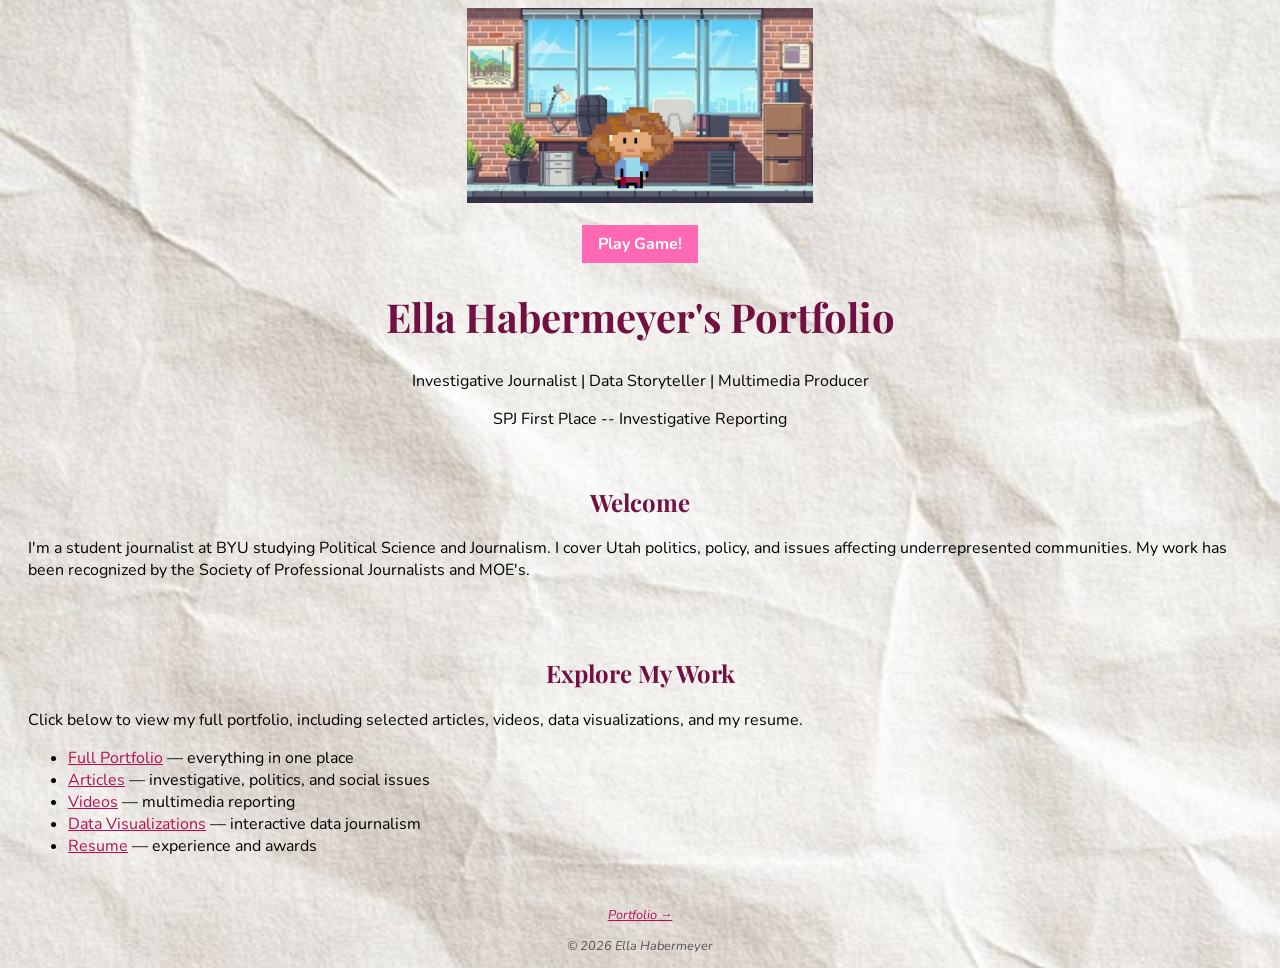
<file: index.html>
<!DOCTYPE html>
<html lang="en">
<head>
    <meta charset="UTF-8">
    <meta name="viewport" content="width=device-width, initial-scale=1.0">
    <title>Document</title>
    <link rel="stylesheet" href="styles/styles.css">
</head>
<body>
    <div class="game-container">
    <a href="html/journalismgame.html">
        <img src="images/ellanewsroom.jpeg" alt="Ella Habermeyer" class="headshot">
    </a>
    <br>
    <a href="html/journalismgame.html" class="play-button">Play Game!</a>
</div>
        <div class="hero-text">
            <h1>Ella Habermeyer's Portfolio</h1>
            <p class="tagline">Investigative Journalist | Data Storyteller | Multimedia Producer</p>
            <p class="byline-note">SPJ First Place -- Investigative Reporting</p>
        </div>
        </div>
       <div class="section">
        <h2>Welcome</h2>
        <p>
            I'm a student journalist at BYU studying Political Science and Journalism. I cover Utah politics,
            policy, and issues affecting underrepresented communities. My work has been
            recognized by the Society of Professional Journalists and MOE's.
        </p>
       </div>

<!--Link to full portfolio (scratch.html) and each section's own page-->
<div class="section">
  <h2>Explore My Work</h2>
  <p>Click below to view my full portfolio, including selected articles, videos, data visualizations, and my resume.</p>
  <ul class="skill-list">
    <li><a href="html/scratch.html">Full Portfolio</a> — everything in one place</li>
    <li><a href="html/articles.html">Articles</a> — investigative, politics, and social issues</li>
    <li><a href="html/videos.html">Videos</a> — multimedia reporting</li>
    <li><a href="html/data.html">Data Visualizations</a> — interactive data journalism</li>
    <li><a href="html/resume.html">Resume</a> — experience and awards</li>
  </ul>
</div>


           <footer class="site-footer">
      <p><a href="html/scratch.html">Portfolio →</a></p>
      <p class="footer-note">© 2026 Ella Habermeyer</p>
    </footer>
    
</body>
</html>
</file>
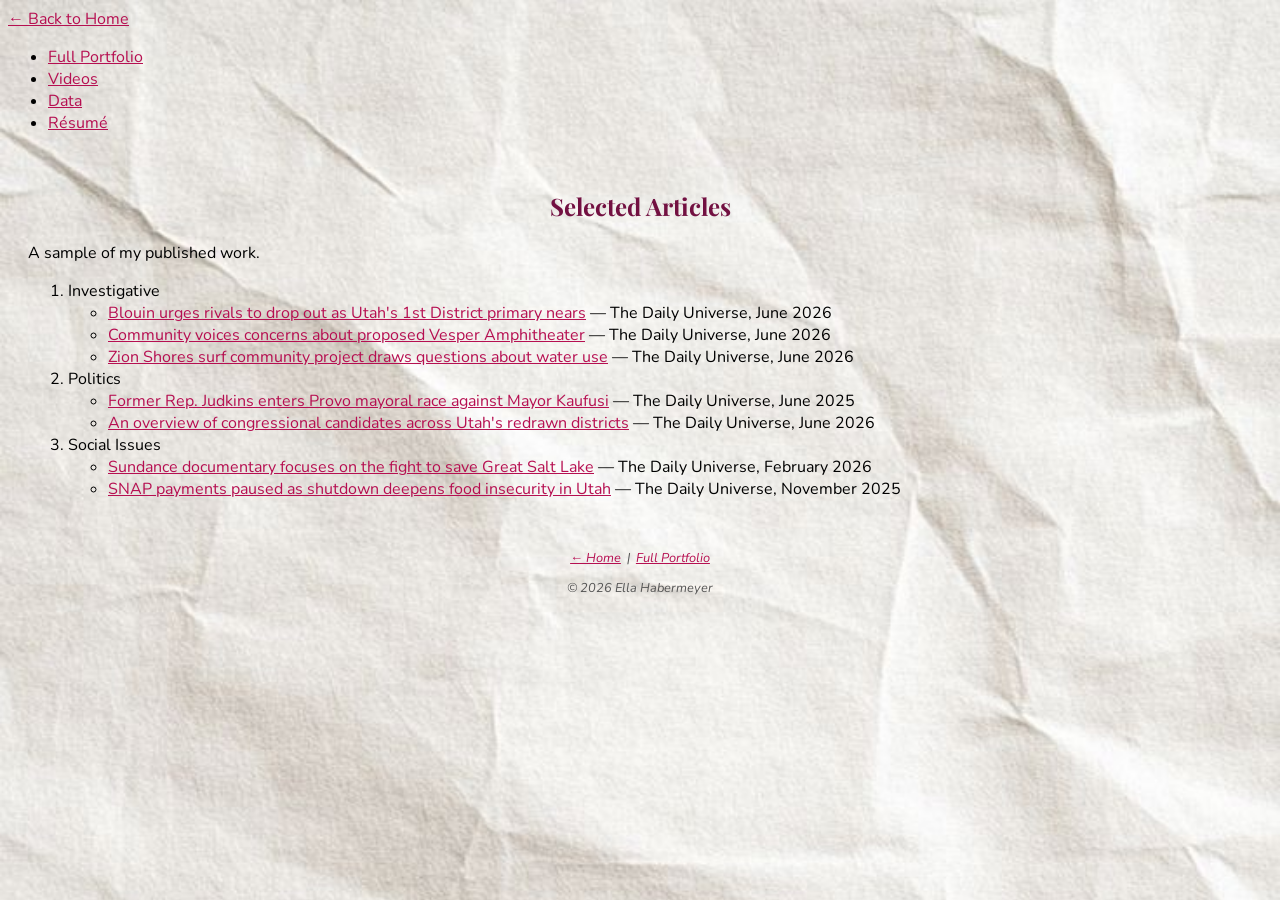
<file: html/articles.html>
<!DOCTYPE html>
<html lang="en">
  <head>
    <meta charset="UTF-8">
    <meta name="viewport" content="width=device-width, initial-scale=1.0">
    <title>Articles — Ella Habermeyer</title>
    <link rel="stylesheet" href="../styles/styles.css">
  </head>
  <body>

    <nav class="site-nav">
      <a href="../index.html" class="nav-home">← Back to Home</a>
      <ul class="nav-links">
        <li><a href="scratch.html">Full Portfolio</a></li>
        <li><a href="videos.html">Videos</a></li>
        <li><a href="data.html">Data</a></li>
        <li><a href="resume.html">Résumé</a></li>
      </ul>
    </nav>

    <div class="section" id="articles">
      <h2>Selected Articles</h2>
      <p class="section-intro">A sample of my published work.</p>
      <ol class="article-categories">
        <li>
          <span class="category-label">Investigative</span>
          <ul class="article-list">
            <li>
              <a href="https://universe.byu.edu/metro/blouin-urges-rivals-to-drop-out-as-utahs-1st-district-primary-nears" target="_blank">Blouin urges rivals to drop out as Utah's 1st District primary nears</a>
              <span class="pub-info"> — The Daily Universe, June 2026</span>
            </li>
            <li>
              <a href="https://universe.byu.edu/metro/community-voices-concerns-about-proposed-vesper-amphitheater" target="_blank">Community voices concerns about proposed Vesper Amphitheater</a>
              <span class="pub-info"> — The Daily Universe, June 2026</span>
            </li>
            <li>
              <a href="https://universe.byu.edu/metro/zion-shores-surf-community-project-draws-questions-about-water-use" target="_blank">Zion Shores surf community project draws questions about water use</a>
              <span class="pub-info"> — The Daily Universe, June 2026</span>
            </li>
          </ul>
        </li>
        <li>
          <span class="category-label">Politics</span>
          <ul class="article-list">
            <li>
              <a href="https://universe.byu.edu/metro/former-rep-judkins-enters-provo-mayoral-race-against-mayor-kaufusi" target="_blank">Former Rep. Judkins enters Provo mayoral race against Mayor Kaufusi</a>
              <span class="pub-info"> — The Daily Universe, June 2025</span>
            </li>
            <li>
              <a href="https://universe.byu.edu/metro/an-overview-of-congressional-candidates-across-utahs-redrawn-districts" target="_blank">An overview of congressional candidates across Utah's redrawn districts</a>
              <span class="pub-info"> — The Daily Universe, June 2026</span>
            </li>
          </ul>
        </li>
        <li>
          <span class="category-label">Social Issues</span>
          <ul class="article-list">
            <li>
              <a href="https://universe.byu.edu/metro/sundance-documentary-focuses-on-the-fight-to-save-great-salt-lake" target="_blank">Sundance documentary focuses on the fight to save Great Salt Lake</a>
              <span class="pub-info"> — The Daily Universe, February 2026</span>
            </li>
            <li>
              <a href="https://universe.byu.edu/metro/snap-payments-paused-as-shutdown-deepens-food-insecurity-in-utah" target="_blank">SNAP payments paused as shutdown deepens food insecurity in Utah</a>
              <span class="pub-info"> — The Daily Universe, November 2025</span>
            </li>
          </ul>
        </li>
      </ol>
    </div>

    <footer class="site-footer">
      <p><a href="../index.html">← Home</a> &nbsp;|&nbsp; <a href="scratch.html">Full Portfolio</a></p>
      <p class="footer-note">© 2026 Ella Habermeyer</p>
    </footer>

  </body>
</html>
</file>
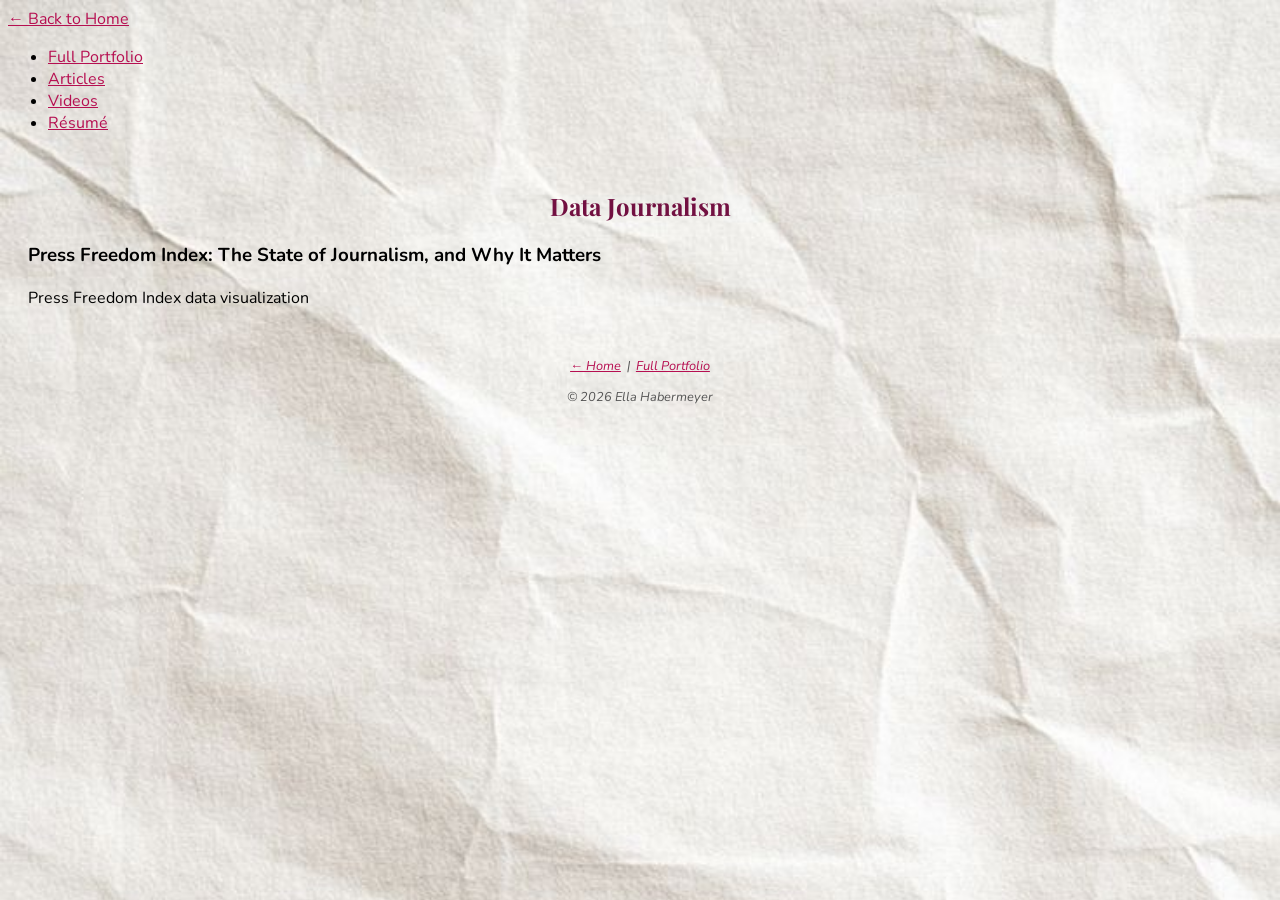
<file: html/data.html>
<!DOCTYPE html>
<html lang="en">
  <head>
    <meta charset="UTF-8">
    <meta name="viewport" content="width=device-width, initial-scale=1.0">
    <title>Data — Ella Habermeyer</title>
    <link rel="stylesheet" href="../styles/styles.css">
  </head>
  <body>

    <nav class="site-nav">
      <a href="../index.html" class="nav-home">← Back to Home</a>
      <ul class="nav-links">
        <li><a href="scratch.html">Full Portfolio</a></li>
        <li><a href="articles.html">Articles</a></li>
        <li><a href="videos.html">Videos</a></li>
        <li><a href="resume.html">Résumé</a></li>
      </ul>
    </nav>

    <div class="section" id="data">
      <h2>Data Journalism</h2>
      <h3 class="viz-title">Press Freedom Index: The State of Journalism, and Why It Matters</h3>
      <div class="tableau-wrapper">
        <div class='tableauPlaceholder' id='viz1781623960124' style='position: relative'>
          <noscript>
            <a href='#'>
              <img alt=' ' src='https://public.tableau.com/static/images/Pr/PressFreedomIndexTheDireStateofAuthenticJournalismin2023/2023PressFreedomIndex/1_rss.png' style='border: none' />
            </a>
          </noscript>
          <object class='tableauViz' style='display:none;'>
            <param name='host_url' value='https%3A%2F%2Fpublic.tableau.com%2F' />
            <param name='embed_code_version' value='3' />
            <param name='site_root' value='' />
            <param name='name' value='PressFreedomIndexTheDireStateofAuthenticJournalismin2023/2023PressFreedomIndex' />
            <param name='tabs' value='no' />
            <param name='toolbar' value='yes' />
            <param name='static_image' value='https://public.tableau.com/static/images/Pr/PressFreedomIndexTheDireStateofAuthenticJournalismin2023/2023PressFreedomIndex/1.png' />
            <param name='animate_transition' value='yes' />
            <param name='display_static_image' value='yes' />
            <param name='display_spinner' value='yes' />
            <param name='display_overlay' value='yes' />
            <param name='display_count' value='yes' />
            <param name='language' value='en-US' />
          </object>
        </div>
        <script type='text/javascript'>
          var divElement = document.getElementById('viz1781623960124');
          var vizElement = divElement.getElementsByTagName('object')[0];
          vizElement.style.width='700px';
          vizElement.style.height='600px';
          var scriptElement = document.createElement('script');
          scriptElement.src = 'https://public.tableau.com/javascripts/api/viz_v1.js';
          vizElement.parentNode.insertBefore(scriptElement, vizElement);
        </script>
        <p class="video-caption">Press Freedom Index data visualization</p>
      </div>
    </div>

    <footer class="site-footer">
      <p><a href="../index.html">← Home</a> &nbsp;|&nbsp; <a href="scratch.html">Full Portfolio</a></p>
      <p class="footer-note">© 2026 Ella Habermeyer</p>
    </footer>

  </body>
</html>
</file>
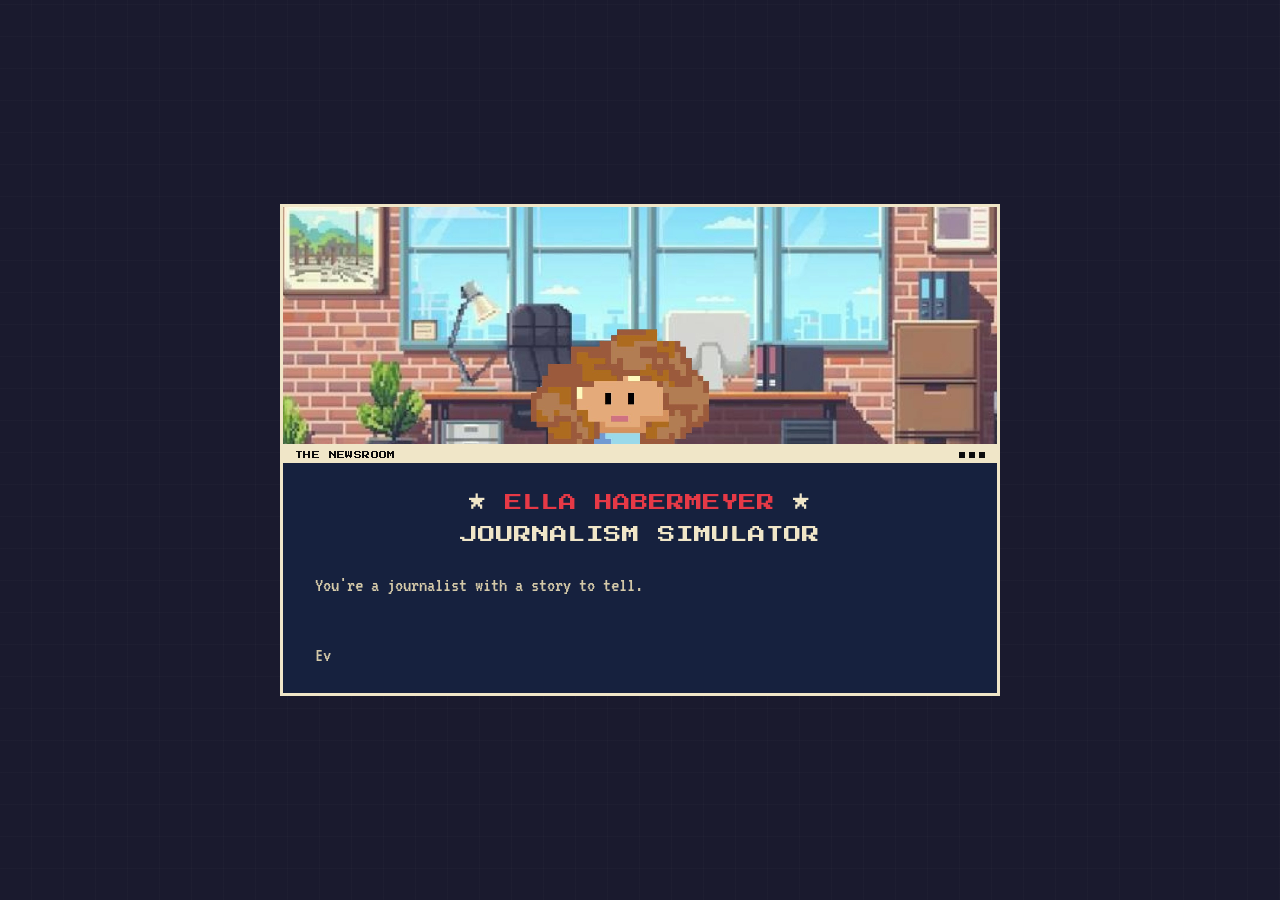
<file: html/journalism game.html>
<!DOCTYPE html>
<html lang="en">
<head>
  <meta charset="UTF-8" />
  <meta name="viewport" content="width=device-width, initial-scale=1.0" />
  <title>The Newsroom</title>
  <link href="https://fonts.googleapis.com/css2?family=Press+Start+2P&family=VT323&display=swap" rel="stylesheet" />
  <style>
    *, *::before, *::after { box-sizing: border-box; margin: 0; padding: 0; }
 
    :root {
      --ink: #0d0d0d;
      --bg: #1a1a2e;
      --panel: #16213e;
      --paper: #f0e6c8;
      --paper-dark: #d4c9a8;
      --red: #e63946;
      --red-dark: #9b2226;
      --gold: #ffd60a;
      --gold-dark: #e6a817;
      --blue: #457b9d;
      --muted: #6b7280;
      --pixel-border: #f0e6c8;
    }
 
    @font-face {
      font-family: 'Press Start 2P';
    }
 
    body {
      background: var(--bg);
      background-image:
        repeating-linear-gradient(0deg, transparent, transparent 31px, rgba(255,255,255,0.015) 31px, rgba(255,255,255,0.015) 32px),
        repeating-linear-gradient(90deg, transparent, transparent 31px, rgba(255,255,255,0.015) 31px, rgba(255,255,255,0.015) 32px);
      color: var(--paper);
      font-family: 'VT323', monospace;
      min-height: 100vh;
      display: flex;
      align-items: center;
      justify-content: center;
      padding: 1.5rem 1rem;
    }
 
    /* ══ SCREENS ══ */
    .screen { display: none; max-width: 720px; width: 100%; }
    .screen.active { display: block; animation: fadeIn 0.3s steps(6); }
 
    @keyframes fadeIn {
      from { opacity: 0; transform: translateY(8px); }
      to   { opacity: 1; transform: translateY(0); }
    }
 
    /* ══ SCENE WRAPPER (image + dialogue) ══ */
    .scene {
      display: flex;
      flex-direction: column;
      gap: 0;
    }
 
    /* ══ SCENE IMAGE ══ */
    .scene-img-wrap {
      width: 100%;
      height: 240px;
      overflow: hidden;
      image-rendering: pixelated;
      border: 3px solid var(--pixel-border);
      border-bottom: none;
      position: relative;
      background: #0a0a1a;
    }
 
    .scene-img-wrap img {
      width: 100%;
      height: 100%;
      object-fit: cover;
      image-rendering: pixelated;
      image-rendering: crisp-edges;
    }
 
    /* pixel character overlay (normalella.png) used when no bg image */
    .scene-char {
      position: absolute;
      bottom: 0;
      left: 50%;
      transform: translateX(-50%);
      height: 80%;
      image-rendering: pixelated;
      image-rendering: crisp-edges;
    }
 
    /* ══ PIXEL DIALOGUE BOX ══ */
    .dialogue-box {
      background: var(--panel);
      border: 3px solid var(--pixel-border);
      padding: 0;
      position: relative;
    }
 
    /* top notch bar */
    .dialogue-top {
      background: var(--pixel-border);
      padding: 4px 12px;
      display: flex;
      align-items: center;
      gap: 8px;
    }
 
    .dialogue-top .speaker {
      font-family: 'Press Start 2P', monospace;
      font-size: 0.5rem;
      color: var(--ink);
      letter-spacing: 0.05em;
    }
 
    .dialogue-top .d-dots {
      margin-left: auto;
      display: flex;
      gap: 4px;
    }
    .dialogue-top .d-dots span {
      width: 6px; height: 6px;
      background: var(--ink);
      display: inline-block;
    }
 
    .dialogue-inner {
      padding: 1.25rem 1.5rem 1rem;
    }
 
    .dialogue-text {
      font-family: 'VT323', monospace;
      font-size: 1.35rem;
      line-height: 1.6;
      color: var(--paper);
      margin-bottom: 1.25rem;
      min-height: 3.5rem;
    }
 
    /* ══ CHOICES ══ */
    .choices {
      display: flex;
      flex-direction: column;
      gap: 6px;
    }
 
    .choice-btn {
      display: flex;
      align-items: flex-start;
      gap: 10px;
      background: transparent;
      border: 2px solid var(--muted);
      padding: 0.65rem 1rem;
      cursor: pointer;
      text-align: left;
      color: var(--paper);
      font-family: 'VT323', monospace;
      font-size: 1.15rem;
      line-height: 1.4;
      transition: none;
      image-rendering: pixelated;
    }
 
    .choice-btn:hover,
    .choice-btn:focus {
      border-color: var(--pixel-border);
      background: rgba(240, 230, 200, 0.08);
      color: var(--gold);
      outline: none;
    }
 
    .choice-btn:hover .choice-letter,
    .choice-btn:focus .choice-letter {
      color: var(--gold);
    }
 
    .choice-letter {
      font-family: 'Press Start 2P', monospace;
      font-size: 0.5rem;
      color: var(--red);
      min-width: 1.5rem;
      padding-top: 0.25rem;
      flex-shrink: 0;
    }
 
    /* ══ PROGRESS ══ */
    .progress-wrap {
      display: flex;
      gap: 4px;
      margin-bottom: 1rem;
    }
    .progress-pip {
      height: 6px;
      flex: 1;
      background: var(--muted);
    }
    .progress-pip.done { background: var(--red); }
 
    /* ══ EYEBROW ══ */
    .eyebrow {
      font-family: 'Press Start 2P', monospace;
      font-size: 0.45rem;
      letter-spacing: 0.15em;
      color: var(--red);
      text-transform: uppercase;
      margin-bottom: 0.5rem;
    }
 
    /* ══ INTRO SCREEN ══ */
    #screen-intro {
      text-align: center;
    }
 
    .intro-scene {
      width: 100%;
      height: 240px;
      overflow: hidden;
      border: 3px solid var(--pixel-border);
      border-bottom: none;
      image-rendering: pixelated;
      position: relative;
      background: #0a0a1a;
    }
    .intro-scene img {
      width: 100%;
      height: 100%;
      object-fit: cover;
      image-rendering: pixelated;
      image-rendering: crisp-edges;
    }
 
    .intro-dialogue {
      background: var(--panel);
      border: 3px solid var(--pixel-border);
      padding: 0;
    }
 
    .intro-inner {
      padding: 1.5rem 2rem 1.25rem;
      text-align: left;
    }
 
    .masthead {
      font-family: 'Press Start 2P', monospace;
      font-size: clamp(0.7rem, 2.5vw, 1.1rem);
      color: var(--paper);
      line-height: 1.8;
      margin-bottom: 1rem;
      text-align: center;
    }
 
    .masthead span {
      color: var(--red);
    }
 
    #typewriter-text {
      font-family: 'VT323', monospace;
      font-size: 1.3rem;
      line-height: 1.7;
      color: var(--paper-dark);
    }
 
    .pixel-cursor {
      display: inline-block;
      width: 10px;
      height: 1.1em;
      background: var(--paper);
      vertical-align: middle;
      margin-left: 2px;
      animation: blink 0.8s steps(1) infinite;
    }
 
    @keyframes blink {
      0%, 100% { opacity: 1; }
      50%       { opacity: 0; }
    }
 
    /* ══ START BUTTON ══ */
    .start-btn {
      display: none;
      margin-top: 1.5rem;
      font-family: 'Press Start 2P', monospace;
      font-size: 0.6rem;
      background: var(--red);
      color: var(--paper);
      border: none;
      padding: 0.9rem 2rem;
      cursor: pointer;
      box-shadow: 4px 4px 0 var(--red-dark);
      letter-spacing: 0.1em;
      transition: none;
      width: 100%;
    }
    .start-btn:hover {
      background: var(--red-dark);
      transform: translate(2px, 2px);
      box-shadow: 2px 2px 0 var(--red-dark);
    }
 
    /* ══ OUTCOME ══ */
    .outcome-scene {
      width: 100%;
      height: 240px;
      overflow: hidden;
      border: 3px solid var(--pixel-border);
      border-bottom: none;
      image-rendering: pixelated;
    }
    .outcome-scene img {
      width: 100%;
      height: 100%;
      object-fit: contain;
      image-rendering: pixelated;
      image-rendering: crisp-edges;
    }
 
    .outcome-box {
      border: 3px solid var(--pixel-border);
      padding: 0;
    }
    .outcome-box.win { background: #1a2e1a; border-color: var(--gold); }
    .outcome-box.lose { background: var(--panel); border-color: var(--muted); }
 
    .outcome-top {
      padding: 4px 12px;
      display: flex;
      align-items: center;
    }
    .outcome-box.win .outcome-top { background: var(--gold); }
    .outcome-box.lose .outcome-top { background: var(--muted); }
 
    .outcome-top-label {
      font-family: 'Press Start 2P', monospace;
      font-size: 0.45rem;
      color: var(--ink);
      letter-spacing: 0.1em;
    }
 
    .outcome-inner {
      padding: 1.5rem 1.75rem;
      text-align: center;
    }
 
    .outcome-headline {
      font-family: 'Press Start 2P', monospace;
      font-size: clamp(0.65rem, 2vw, 0.9rem);
      line-height: 2;
      margin-bottom: 1rem;
    }
    .outcome-box.win .outcome-headline { color: var(--gold); }
    .outcome-box.lose .outcome-headline { color: var(--paper); }
 
    .outcome-body {
      font-family: 'VT323', monospace;
      font-size: 1.2rem;
      line-height: 1.6;
      color: var(--paper-dark);
      margin-bottom: 1.25rem;
      max-width: 480px;
      margin-left: auto;
      margin-right: auto;
    }
 
    .choice-recap {
      display: flex;
      flex-direction: column;
      gap: 4px;
      margin-bottom: 1.25rem;
      align-items: center;
    }
    .recap-pill {
      font-family: 'VT323', monospace;
      font-size: 1rem;
      background: rgba(255,255,255,0.07);
      border: 1px solid rgba(255,255,255,0.15);
      padding: 3px 12px;
      color: var(--paper-dark);
    }
 
    .pixel-link-btn {
      display: block;
      font-family: 'Press Start 2P', monospace;
      font-size: 0.5rem;
      padding: 0.8rem 1rem;
      text-decoration: none;
      text-align: center;
      letter-spacing: 0.08em;
      margin-bottom: 8px;
      transition: none;
    }
    .pixel-link-btn.primary {
      background: var(--red);
      color: var(--paper);
      border: none;
      box-shadow: 3px 3px 0 var(--red-dark);
    }
    .pixel-link-btn.primary:hover {
      transform: translate(1px, 1px);
      box-shadow: 2px 2px 0 var(--red-dark);
    }
    .pixel-link-btn.secondary {
      background: transparent;
      color: var(--muted);
      border: 2px solid var(--muted);
    }
    .pixel-link-btn.secondary:hover { color: var(--paper); border-color: var(--paper); }
 
    .again-btn {
      display: block;
      width: 100%;
      font-family: 'Press Start 2P', monospace;
      font-size: 0.45rem;
      background: transparent;
      border: 2px solid var(--muted);
      color: var(--muted);
      padding: 0.6rem;
      cursor: pointer;
      letter-spacing: 0.08em;
      margin-top: 6px;
    }
    .again-btn:hover { border-color: var(--paper); color: var(--paper); }
 
    /* ══ COMING SOON (video placeholder removed, now full) ══ */
 
    /* ══ VIDEO TOPIC Q ══ */
    #screen-video-time .dialogue-text { /* reuse same styles */ }
 
    @media (max-width: 480px) {
      .scene-img-wrap { height: 160px; }
      .intro-scene { height: 180px; }
      .outcome-scene { height: 160px; }
      .dialogue-inner { padding: 1rem; }
      .intro-inner { padding: 1rem; }
    }
  </style>
</head>
<body>
 
<!-- ══════════════════════════════════════
     INTRO
══════════════════════════════════════ -->
<div id="screen-intro" class="screen active">
  <div class="intro-scene">
    <img src="../images/ellanewsroom.jpeg" alt="Ella in the newsroom" />
  </div>
  <div class="intro-dialogue">
    <div class="dialogue-top">
      <span class="speaker">THE NEWSROOM</span>
      <div class="d-dots"><span></span><span></span><span></span></div>
    </div>
    <div class="intro-inner">
      <div class="masthead">★ <span>ELLA HABERMEYER</span> ★<br/>JOURNALISM SIMULATOR</div>
      <div id="typewriter-text"></div>
      <button class="start-btn" id="start-btn" onclick="goTo('screen-format')">▶ START YOUR STORY</button>
    </div>
  </div>
</div>
 
<!-- ══════════════════════════════════════
     Q1: FORMAT
══════════════════════════════════════ -->
<div id="screen-format" class="screen">
  <div class="scene">
    <div class="scene-img-wrap">
      <img id="format-img" src="../images/ellanewsroom.jpeg" alt="Newsroom" />
    </div>
    <div class="dialogue-box">
      <div class="dialogue-top">
        <span class="speaker">EDITOR</span>
        <div class="d-dots"><span></span><span></span><span></span></div>
      </div>
      <div class="dialogue-inner">
        <div class="progress-wrap">
          <div class="progress-pip done"></div>
          <div class="progress-pip"></div>
          <div class="progress-pip"></div>
          <div class="progress-pip"></div>
        </div>
        <div class="eyebrow">Step 01 — Format</div>
        <div class="dialogue-text">What do you want to work on today?</div>
        <div class="choices">
          <button class="choice-btn" onclick="choose('format','print'); updateFormatImg('../images/ellawithpencilinnewsroom.jpeg'); goTo('screen-topic')">
            <span class="choice-letter">A</span>
            <span>Print article — dig into a story, report it out, write it up</span>
          </button>
          <button class="choice-btn" onclick="choose('format','video'); updateFormatImg('../images/ellawithcameranewsroom.jpeg'); goTo('screen-video-topic')">
            <span class="choice-letter">B</span>
            <span>Video package — get on camera and bring the story to life</span>
          </button>
        </div>
      </div>
    </div>
  </div>
</div>
 
<!-- ══════════════════════════════════════
     Q2-PRINT: TOPIC
══════════════════════════════════════ -->
<div id="screen-topic" class="screen">
  <div class="scene">
    <div class="scene-img-wrap">
      <img src="../images/ellawithpencilinnewsroom.jpeg" alt="Ella with pencil" />
    </div>
    <div class="dialogue-box">
      <div class="dialogue-top">
        <span class="speaker">EDITOR</span>
        <div class="d-dots"><span></span><span></span><span></span></div>
      </div>
      <div class="dialogue-inner">
        <div class="progress-wrap">
          <div class="progress-pip done"></div>
          <div class="progress-pip done"></div>
          <div class="progress-pip"></div>
          <div class="progress-pip"></div>
        </div>
        <div class="eyebrow">Step 02 — Story</div>
        <div class="dialogue-text">What issue sounds most interesting right now?</div>
        <div class="choices">
          <button class="choice-btn" onclick="choose('topic','political'); goTo('screen-interview')">
            <span class="choice-letter">A</span>
            <span>Political scandal — a primary candidate is pressuring every other candidate to drop out of the race</span>
          </button>
          <button class="choice-btn" onclick="choose('topic','water'); goTo('screen-interview')">
            <span class="choice-letter">B</span>
            <span>A new Southern Utah development that will consume 150 million gallons of water per year</span>
          </button>
          <button class="choice-btn" onclick="choose('topic','amphitheater'); goTo('screen-interview')">
            <span class="choice-letter">C</span>
            <span>A controversial 20,000-seat amphitheater at the base of Provo Canyon</span>
          </button>
        </div>
      </div>
    </div>
  </div>
</div>
 
<!-- ══════════════════════════════════════
     Q3-PRINT: INTERVIEW (dynamic)
══════════════════════════════════════ -->
<div id="screen-interview" class="screen">
  <div class="scene">
    <div class="scene-img-wrap">
      <img id="interview-img" src="../images/ellanewsroom.jpeg" alt="On location" />
    </div>
    <div class="dialogue-box">
      <div class="dialogue-top">
        <span class="speaker">ELLA</span>
        <div class="d-dots"><span></span><span></span><span></span></div>
      </div>
      <div class="dialogue-inner">
        <div class="progress-wrap">
          <div class="progress-pip done"></div>
          <div class="progress-pip done"></div>
          <div class="progress-pip done"></div>
          <div class="progress-pip"></div>
        </div>
        <div class="eyebrow">Step 03 — Sources</div>
        <div class="dialogue-text" id="interview-question">Who do you choose to interview?</div>
        <div class="choices" id="interview-choices"></div>
      </div>
    </div>
  </div>
</div>
 
<!-- ══════════════════════════════════════
     Q4-PRINT: TIME
══════════════════════════════════════ -->
<div id="screen-time" class="screen">
  <div class="scene">
    <div class="scene-img-wrap">
      <img id="time-img" src="../images/ellawithpencilinnewsroom.jpeg" alt="Writing" />
    </div>
    <div class="dialogue-box">
      <div class="dialogue-top">
        <span class="speaker">EDITOR</span>
        <div class="d-dots"><span></span><span></span><span></span></div>
      </div>
      <div class="dialogue-inner">
        <div class="progress-wrap">
          <div class="progress-pip done"></div>
          <div class="progress-pip done"></div>
          <div class="progress-pip done"></div>
          <div class="progress-pip done"></div>
        </div>
        <div class="eyebrow">Step 04 — Deadline</div>
        <div class="dialogue-text">How long do you take to write the article?</div>
        <div class="choices">
          <button class="choice-btn" onclick="choose('time','A'); resolveStory()">
            <span class="choice-letter">A</span>
            <span>1 hour — file it fast, move on</span>
          </button>
          <button class="choice-btn" onclick="choose('time','B'); resolveStory()">
            <span class="choice-letter">B</span>
            <span>1 day — give it room to breathe</span>
          </button>
          <button class="choice-btn" onclick="choose('time','C'); resolveStory()">
            <span class="choice-letter">C</span>
            <span>3–4 days — do it right</span>
          </button>
        </div>
      </div>
    </div>
  </div>
</div>
 
<!-- ══════════════════════════════════════
     Q2-VIDEO: TOPIC
══════════════════════════════════════ -->
<div id="screen-video-topic" class="screen">
  <div class="scene">
    <div class="scene-img-wrap">
      <img src="../images/ellawithcameranewsroom.jpeg" alt="Ella with camera" />
    </div>
    <div class="dialogue-box">
      <div class="dialogue-top">
        <span class="speaker">EDITOR</span>
        <div class="d-dots"><span></span><span></span><span></span></div>
      </div>
      <div class="dialogue-inner">
        <div class="progress-wrap">
          <div class="progress-pip done"></div>
          <div class="progress-pip done"></div>
          <div class="progress-pip"></div>
          <div class="progress-pip"></div>
        </div>
        <div class="eyebrow">Step 02 — Story</div>
        <div class="dialogue-text">What issue sounds most interesting right now?</div>
        <div class="choices">
          <button class="choice-btn" onclick="choose('topic','busrodeo'); goTo('screen-video-interview')">
            <span class="choice-letter">A</span>
            <span>International Bus Road-eo rides into Salt Lake City</span>
          </button>
          <button class="choice-btn" onclick="choose('topic','chef'); goTo('screen-video-interview')">
            <span class="choice-letter">B</span>
            <span>BYU chef wins culinary challenge, moves on to nationals</span>
          </button>
          <button class="choice-btn" onclick="choose('topic','saltvid'); goTo('screen-video-interview')">
            <span class="choice-letter">C</span>
            <span>Sundance documentary focuses on the fight to save Great Salt Lake</span>
          </button>
        </div>
      </div>
    </div>
  </div>
</div>
 
<!-- ══════════════════════════════════════
     Q3-VIDEO: INTERVIEW (dynamic)
══════════════════════════════════════ -->
<div id="screen-video-interview" class="screen">
  <div class="scene">
    <div class="scene-img-wrap">
      <img id="video-interview-img" src="../images/ellawithcameranewsroom.jpeg" alt="On location" />
    </div>
    <div class="dialogue-box">
      <div class="dialogue-top">
        <span class="speaker">ELLA</span>
        <div class="d-dots"><span></span><span></span><span></span></div>
      </div>
      <div class="dialogue-inner">
        <div class="progress-wrap">
          <div class="progress-pip done"></div>
          <div class="progress-pip done"></div>
          <div class="progress-pip done"></div>
          <div class="progress-pip"></div>
        </div>
        <div class="eyebrow">Step 03 — Sources</div>
        <div class="dialogue-text" id="video-interview-question">Who do you choose to interview?</div>
        <div class="choices" id="video-interview-choices"></div>
      </div>
    </div>
  </div>
</div>
 
<!-- ══════════════════════════════════════
     Q4-VIDEO: TIME
══════════════════════════════════════ -->
<div id="screen-video-time" class="screen">
  <div class="scene">
    <div class="scene-img-wrap">
      <img src="../images/ellawithcameranewsroom.jpeg" alt="Editing video" />
    </div>
    <div class="dialogue-box">
      <div class="dialogue-top">
        <span class="speaker">EDITOR</span>
        <div class="d-dots"><span></span><span></span><span></span></div>
      </div>
      <div class="dialogue-inner">
        <div class="progress-wrap">
          <div class="progress-pip done"></div>
          <div class="progress-pip done"></div>
          <div class="progress-pip done"></div>
          <div class="progress-pip done"></div>
        </div>
        <div class="eyebrow">Step 04 — Edit Bay</div>
        <div class="dialogue-text">How long do you take to finish editing the video package?</div>
        <div class="choices">
          <button class="choice-btn" onclick="choose('time','A'); resolveStory()">
            <span class="choice-letter">A</span>
            <span>6 hours — quick cut, get it out</span>
          </button>
          <button class="choice-btn" onclick="choose('time','B'); resolveStory()">
            <span class="choice-letter">B</span>
            <span>1 day — polish it up</span>
          </button>
          <button class="choice-btn" onclick="choose('time','C'); resolveStory()">
            <span class="choice-letter">C</span>
            <span>3–4 days — cinematic perfection</span>
          </button>
        </div>
      </div>
    </div>
  </div>
</div>
 
<!-- ══════════════════════════════════════
     WIN
══════════════════════════════════════ -->
<div id="screen-win" class="screen">
  <div class="outcome-scene">
    <img src="../images/ellahappyfrontpage.jpeg" alt="Front page!" />
  </div>
  <div class="outcome-box win">
    <div class="outcome-top">
      <span class="outcome-top-label">★ BREAKING NEWS ★</span>
    </div>
    <div class="outcome-inner">
      <div class="outcome-headline">YOU LANDED<br/>THE FRONT PAGE!</div>
      <div class="outcome-body" id="win-body">Your instincts were sharp. The right sources, the right story, the right amount of time. The editor loved it — and so did readers.</div>
      <div class="choice-recap" id="win-recap"></div>
      <a id="win-link" href="#" target="_blank" class="pixel-link-btn primary">▶ READ THE PUBLISHED STORY</a>
      <a href="index.html" class="pixel-link-btn secondary">→ VIEW MY PORTFOLIO</a>
      <button class="again-btn" onclick="restart()">↺ PLAY AGAIN</button>
    </div>
  </div>
</div>
 
<!-- ══════════════════════════════════════
     LOSE
══════════════════════════════════════ -->
<div id="screen-lose" class="screen">
  <div class="outcome-scene">
    <img src="../images/ellasadfrontpage.jpeg" alt="Didn't make it" />
  </div>
  <div class="outcome-box lose">
    <div class="outcome-top">
      <span class="outcome-top-label">BETTER LUCK NEXT EDITION</span>
    </div>
    <div class="outcome-inner">
      <div class="outcome-headline" style="color:var(--paper);">DIDN'T MAKE<br/>THE FRONT PAGE.</div>
      <div class="outcome-body" id="lose-body">The story had potential — but the approach left something to be desired. The editor buried it. Still, the work speaks for itself.</div>
      <div class="choice-recap" id="lose-recap"></div>
      <a id="lose-link" href="#" target="_blank" class="pixel-link-btn primary">▶ READ IT ANYWAY</a>
      <a href="index.html" class="pixel-link-btn secondary">→ VIEW MY PORTFOLIO</a>
      <button class="again-btn" onclick="restart()">↺ TRY AGAIN</button>
    </div>
  </div>
</div>
 
<!-- ══════════════════════════════════════
     SCRIPT
══════════════════════════════════════ -->
<script>
  const choices = {};
 
  // ── Article URLs: replace with real links ──
  const articles = {
    // PRINT
    political:    'https://universe.byu.edu/metro/blouin-urges-rivals-to-drop-out-as-utahs-1st-district-primary-nears',
    water:        'https://universe.byu.edu/metro/zion-shores-surf-community-project-draws-questions-about-water-use',
    amphitheater: 'https://universe.byu.edu/metro/community-voices-concerns-about-proposed-vesper-amphitheater',
    // VIDEO
    busrodeo:     'https://universe.byu.edu/metro/international-bus-road-eo-rides-into-salt-lake-city',
    chef:         'https://universe.byu.edu/campus/byu-chef-wins-culinary-challenge-moves-on-to-nationals',
    saltvid:      'https://universe.byu.edu/metro/sundance-documentary-focuses-on-the-fight-to-save-great-salt-lake',
  };
 
  // ── Scene images per topic ──
  const topicImages = {
    political:    '../images/ellapolitical.jpeg',
    water:        '../images/ellawater.jpeg',
    amphitheater: '../images/elladevelopment.jpeg',
    busrodeo:     '../images/ellabus.jpeg',
    chef:         '../images/ellakitchen.jpeg',
    saltvid:      '../images/ellamovie.jpeg',
  };
 
  // ── Interview data ──
  const interviewData = {
    // PRINT
    political: {
      q: 'You\'re covering the political scandal. Who do you interview?',
      opts: [
        { l: 'A', t: 'The candidate pressuring others to drop out of the race' },
        { l: 'B', t: 'A political science professor' },
        { l: 'C', t: 'A high school student' },
      ]
    },
    water: {
      q: 'You\'re covering the Southern Utah water story. Who do you interview?',
      opts: [
        { l: 'A', t: 'The founder, development team, and mayor for the project' },
        { l: 'B', t: 'A citizen from a town neighboring Washington County' },
        { l: 'C', t: 'Someone with strong personal opinions about water usage' },
      ]
    },
    amphitheater: {
      q: 'You\'re covering the Provo Canyon amphitheater. Who do you interview?',
      opts: [
        { l: 'A', t: 'The mayor and development team behind the project' },
        { l: 'B', t: 'Concerned citizens in Utah County' },
        { l: 'C', t: 'Someone who lived in Provo Canyon 30 years ago' },
      ]
    },
    // VIDEO
    busrodeo: {
      q: 'You\'re covering the International Bus Road-eo. Who do you interview?',
      opts: [
        { l: 'A', t: 'A bus driver competing in the contest' },
        { l: 'B', t: 'Someone who works at UTA' },
        { l: 'C', t: 'Someone who takes the bus regularly' },
      ]
    },
    chef: {
      q: 'You\'re covering the BYU chef story. Who do you interview?',
      opts: [
        { l: 'A', t: 'The chef who won the competition' },
        { l: 'B', t: 'Someone who works alongside the chef' },
        { l: 'C', t: 'Someone who really loves food' },
      ]
    },
    saltvid: {
      q: 'You\'re covering the Great Salt Lake documentary. Who do you interview?',
      opts: [
        { l: 'A', t: 'The film directors' },
        { l: 'B', t: 'A BYU professor involved with the documentary' },
        { l: 'C', t: 'Someone who watched the documentary' },
      ]
    },
  };
 
  const choiceLabels = {
    topic: {
      political: 'Political scandal',
      water: 'Southern Utah water story',
      amphitheater: 'Provo Canyon amphitheater',
      busrodeo: 'International Bus Road-eo',
      chef: 'BYU chef story',
      saltvid: 'Great Salt Lake documentary',
    },
    interview: { A: 'Primary source (A)', B: 'Secondary source (B)', C: 'Casual voice (C)' },
    time: { A: 'Fast turnaround', B: '1-day deadline', C: '3–4 day deep dive' },
  };
 
  function choose(key, val) { choices[key] = val; }
 
  function updateFormatImg(src) {
    document.getElementById('format-img').src = src;
  }
 
  function goTo(id) {
    document.querySelectorAll('.screen').forEach(s => s.classList.remove('active'));
    document.getElementById(id).classList.add('active');
    window.scrollTo({ top: 0, behavior: 'smooth' });
    if (id === 'screen-interview') buildInterviewScreen(false);
    if (id === 'screen-video-interview') buildInterviewScreen(true);
  }
 
  function buildInterviewScreen(isVideo) {
    const topic = choices['topic'];
    const data = interviewData[topic];
    const imgEl = isVideo
      ? document.getElementById('video-interview-img')
      : document.getElementById('interview-img');
    imgEl.src = topicImages[topic] || 'ellanewsroom.jpeg';
 
    const qEl = document.getElementById(isVideo ? 'video-interview-question' : 'interview-question');
    const cEl = document.getElementById(isVideo ? 'video-interview-choices' : 'interview-choices');
    qEl.textContent = data.q;
    cEl.innerHTML = '';
    data.opts.forEach(opt => {
      const btn = document.createElement('button');
      btn.className = 'choice-btn';
      btn.innerHTML = `<span class="choice-letter">${opt.l}</span><span>${opt.t}</span>`;
      const nextScreen = isVideo ? 'screen-video-time' : 'screen-time';
      btn.onclick = () => { choose('interview', opt.l); goTo(nextScreen); };
      cEl.appendChild(btn);
    });
  }
 
  function isFrontPage() {
    const i = choices['interview'], t = choices['time'];
    return ['AA','AB','BA'].includes(i + t);
  }
 
  function buildRecap(containerId) {
    const el = document.getElementById(containerId);
    el.innerHTML = '';
    ['topic', 'interview', 'time'].forEach(k => {
      const pill = document.createElement('div');
      pill.className = 'recap-pill';
      pill.textContent = choiceLabels[k]?.[choices[k]] ?? choices[k];
      el.appendChild(pill);
    });
  }
 
  function resolveStory() {
    const topic = choices['topic'];
    const url = articles[topic] || '#';
    if (isFrontPage()) {
      buildRecap('win-recap');
      document.getElementById('win-link').href = url;
      goTo('screen-win');
    } else {
      buildRecap('lose-recap');
      document.getElementById('lose-link').href = url;
      goTo('screen-lose');
    }
  }
 
  function restart() {
    Object.keys(choices).forEach(k => delete choices[k]);
    document.getElementById('format-img').src = 'ellanewsroom.jpeg';
    goTo('screen-intro');
    startTypewriter();
  }
 
  // ── Typewriter ──
  const introText = "You're a journalist with a story to tell.\n\nEvery decision you make — from who you interview to how long you take — will determine whether your work lands on the front page.\n\nChoose wisely.";
 
  function startTypewriter() {
    const el = document.getElementById('typewriter-text');
    const btn = document.getElementById('start-btn');
    el.innerHTML = '';
    btn.style.display = 'none';
    let i = 0;
    const iv = setInterval(() => {
      if (i < introText.length) {
        const c = introText[i];
        el.innerHTML += c === '\n' ? '<br/>' : c;
        i++;
      } else {
        clearInterval(iv);
        btn.style.display = 'block';
      }
    }, 22);
  }
 
  window.addEventListener('DOMContentLoaded', startTypewriter);
</script>
</body>
</html>
</file>
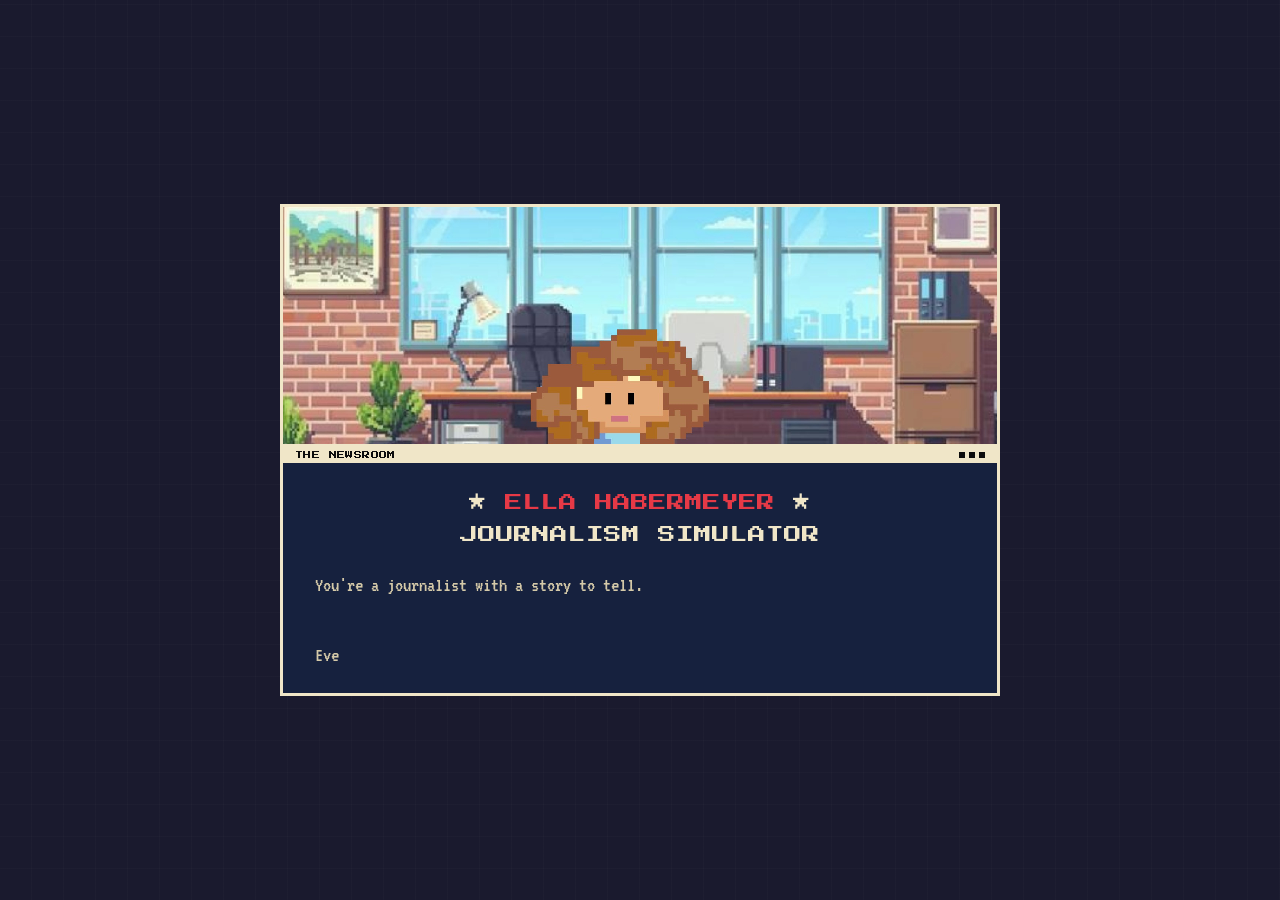
<file: html/journalismgame.html>
<!DOCTYPE html>
<html lang="en">
<head>
  <meta charset="UTF-8" />
  <meta name="viewport" content="width=device-width, initial-scale=1.0" />
  <title>The Newsroom</title>
  <link href="https://fonts.googleapis.com/css2?family=Press+Start+2P&family=VT323&display=swap" rel="stylesheet" />
  <style>
    *, *::before, *::after { box-sizing: border-box; margin: 0; padding: 0; }
 
    :root {
      --ink: #0d0d0d;
      --bg: #1a1a2e;
      --panel: #16213e;
      --paper: #f0e6c8;
      --paper-dark: #d4c9a8;
      --red: #e63946;
      --red-dark: #9b2226;
      --gold: #ffd60a;
      --gold-dark: #e6a817;
      --blue: #457b9d;
      --muted: #6b7280;
      --pixel-border: #f0e6c8;
    }
 
    @font-face {
      font-family: 'Press Start 2P';
    }
 
    body {
      background: var(--bg);
      background-image:
        repeating-linear-gradient(0deg, transparent, transparent 31px, rgba(255,255,255,0.015) 31px, rgba(255,255,255,0.015) 32px),
        repeating-linear-gradient(90deg, transparent, transparent 31px, rgba(255,255,255,0.015) 31px, rgba(255,255,255,0.015) 32px);
      color: var(--paper);
      font-family: 'VT323', monospace;
      min-height: 100vh;
      display: flex;
      align-items: center;
      justify-content: center;
      padding: 1.5rem 1rem;
    }
 
    /* ══ SCREENS ══ */
    .screen { display: none; max-width: 720px; width: 100%; }
    .screen.active { display: block; animation: fadeIn 0.3s steps(6); }
 
    @keyframes fadeIn {
      from { opacity: 0; transform: translateY(8px); }
      to   { opacity: 1; transform: translateY(0); }
    }
 
    /* ══ SCENE WRAPPER (image + dialogue) ══ */
    .scene {
      display: flex;
      flex-direction: column;
      gap: 0;
    }
 
    /* ══ SCENE IMAGE ══ */
    .scene-img-wrap {
      width: 100%;
      height: 240px;
      overflow: hidden;
      image-rendering: pixelated;
      border: 3px solid var(--pixel-border);
      border-bottom: none;
      position: relative;
      background: #0a0a1a;
    }
 
    .scene-img-wrap img {
      width: 100%;
      height: 100%;
      object-fit: cover;
      image-rendering: pixelated;
      image-rendering: crisp-edges;
    }
 
    /* pixel character overlay (normalella.png) used when no bg image */
    .scene-char {
      position: absolute;
      bottom: 0;
      left: 50%;
      transform: translateX(-50%);
      height: 80%;
      image-rendering: pixelated;
      image-rendering: crisp-edges;
    }
 
    /* ══ PIXEL DIALOGUE BOX ══ */
    .dialogue-box {
      background: var(--panel);
      border: 3px solid var(--pixel-border);
      padding: 0;
      position: relative;
    }
 
    /* top notch bar */
    .dialogue-top {
      background: var(--pixel-border);
      padding: 4px 12px;
      display: flex;
      align-items: center;
      gap: 8px;
    }
 
    .dialogue-top .speaker {
      font-family: 'Press Start 2P', monospace;
      font-size: 0.5rem;
      color: var(--ink);
      letter-spacing: 0.05em;
    }
 
    .dialogue-top .d-dots {
      margin-left: auto;
      display: flex;
      gap: 4px;
    }
    .dialogue-top .d-dots span {
      width: 6px; height: 6px;
      background: var(--ink);
      display: inline-block;
    }
 
    .dialogue-inner {
      padding: 1.25rem 1.5rem 1rem;
    }
 
    .dialogue-text {
      font-family: 'VT323', monospace;
      font-size: 1.35rem;
      line-height: 1.6;
      color: var(--paper);
      margin-bottom: 1.25rem;
      min-height: 3.5rem;
    }
 
    /* ══ CHOICES ══ */
    .choices {
      display: flex;
      flex-direction: column;
      gap: 6px;
    }
 
    .choice-btn {
      display: flex;
      align-items: flex-start;
      gap: 10px;
      background: transparent;
      border: 2px solid var(--muted);
      padding: 0.65rem 1rem;
      cursor: pointer;
      text-align: left;
      color: var(--paper);
      font-family: 'VT323', monospace;
      font-size: 1.15rem;
      line-height: 1.4;
      transition: none;
      image-rendering: pixelated;
    }
 
    .choice-btn:hover,
    .choice-btn:focus {
      border-color: var(--pixel-border);
      background: rgba(240, 230, 200, 0.08);
      color: var(--gold);
      outline: none;
    }
 
    .choice-btn:hover .choice-letter,
    .choice-btn:focus .choice-letter {
      color: var(--gold);
    }
 
    .choice-letter {
      font-family: 'Press Start 2P', monospace;
      font-size: 0.5rem;
      color: var(--red);
      min-width: 1.5rem;
      padding-top: 0.25rem;
      flex-shrink: 0;
    }
 
    /* ══ PROGRESS ══ */
    .progress-wrap {
      display: flex;
      gap: 4px;
      margin-bottom: 1rem;
    }
    .progress-pip {
      height: 6px;
      flex: 1;
      background: var(--muted);
    }
    .progress-pip.done { background: var(--red); }
 
    /* ══ EYEBROW ══ */
    .eyebrow {
      font-family: 'Press Start 2P', monospace;
      font-size: 0.45rem;
      letter-spacing: 0.15em;
      color: var(--red);
      text-transform: uppercase;
      margin-bottom: 0.5rem;
    }
 
    /* ══ INTRO SCREEN ══ */
    #screen-intro {
      text-align: center;
    }
 
    .intro-scene {
      width: 100%;
      height: 240px;
      overflow: hidden;
      border: 3px solid var(--pixel-border);
      border-bottom: none;
      image-rendering: pixelated;
      position: relative;
      background: #0a0a1a;
    }
    .intro-scene img {
      width: 100%;
      height: 100%;
      object-fit: cover;
      image-rendering: pixelated;
      image-rendering: crisp-edges;
    }
 
    .intro-dialogue {
      background: var(--panel);
      border: 3px solid var(--pixel-border);
      padding: 0;
    }
 
    .intro-inner {
      padding: 1.5rem 2rem 1.25rem;
      text-align: left;
    }
 
    .masthead {
      font-family: 'Press Start 2P', monospace;
      font-size: clamp(0.7rem, 2.5vw, 1.1rem);
      color: var(--paper);
      line-height: 1.8;
      margin-bottom: 1rem;
      text-align: center;
    }
 
    .masthead span {
      color: var(--red);
    }
 
    #typewriter-text {
      font-family: 'VT323', monospace;
      font-size: 1.3rem;
      line-height: 1.7;
      color: var(--paper-dark);
    }
 
    .pixel-cursor {
      display: inline-block;
      width: 10px;
      height: 1.1em;
      background: var(--paper);
      vertical-align: middle;
      margin-left: 2px;
      animation: blink 0.8s steps(1) infinite;
    }
 
    @keyframes blink {
      0%, 100% { opacity: 1; }
      50%       { opacity: 0; }
    }
 
    /* ══ START BUTTON ══ */
    .start-btn {
      display: none;
      margin-top: 1.5rem;
      font-family: 'Press Start 2P', monospace;
      font-size: 0.6rem;
      background: var(--red);
      color: var(--paper);
      border: none;
      padding: 0.9rem 2rem;
      cursor: pointer;
      box-shadow: 4px 4px 0 var(--red-dark);
      letter-spacing: 0.1em;
      transition: none;
      width: 100%;
    }
    .start-btn:hover {
      background: var(--red-dark);
      transform: translate(2px, 2px);
      box-shadow: 2px 2px 0 var(--red-dark);
    }
 
    /* ══ OUTCOME ══ */
    .outcome-scene {
      width: 100%;
      height: 240px;
      overflow: hidden;
      border: 3px solid var(--pixel-border);
      border-bottom: none;
      image-rendering: pixelated;
    }
    .outcome-scene img {
      width: 100%;
      height: 100%;
      object-fit: contain;
      image-rendering: pixelated;
      image-rendering: crisp-edges;
    }
 
    .outcome-box {
      border: 3px solid var(--pixel-border);
      padding: 0;
    }
    .outcome-box.win { background: #1a2e1a; border-color: var(--gold); }
    .outcome-box.lose { background: var(--panel); border-color: var(--muted); }
 
    .outcome-top {
      padding: 4px 12px;
      display: flex;
      align-items: center;
    }
    .outcome-box.win .outcome-top { background: var(--gold); }
    .outcome-box.lose .outcome-top { background: var(--muted); }
 
    .outcome-top-label {
      font-family: 'Press Start 2P', monospace;
      font-size: 0.45rem;
      color: var(--ink);
      letter-spacing: 0.1em;
    }
 
    .outcome-inner {
      padding: 1.5rem 1.75rem;
      text-align: center;
    }
 
    .outcome-headline {
      font-family: 'Press Start 2P', monospace;
      font-size: clamp(0.65rem, 2vw, 0.9rem);
      line-height: 2;
      margin-bottom: 1rem;
    }
    .outcome-box.win .outcome-headline { color: var(--gold); }
    .outcome-box.lose .outcome-headline { color: var(--paper); }
 
    .outcome-body {
      font-family: 'VT323', monospace;
      font-size: 1.2rem;
      line-height: 1.6;
      color: var(--paper-dark);
      margin-bottom: 1.25rem;
      max-width: 480px;
      margin-left: auto;
      margin-right: auto;
    }
 
    .choice-recap {
      display: flex;
      flex-direction: column;
      gap: 4px;
      margin-bottom: 1.25rem;
      align-items: center;
    }
    .recap-pill {
      font-family: 'VT323', monospace;
      font-size: 1rem;
      background: rgba(255,255,255,0.07);
      border: 1px solid rgba(255,255,255,0.15);
      padding: 3px 12px;
      color: var(--paper-dark);
    }
 
    .pixel-link-btn {
      display: block;
      font-family: 'Press Start 2P', monospace;
      font-size: 0.5rem;
      padding: 0.8rem 1rem;
      text-decoration: none;
      text-align: center;
      letter-spacing: 0.08em;
      margin-bottom: 8px;
      transition: none;
    }
    .pixel-link-btn.primary {
      background: var(--red);
      color: var(--paper);
      border: none;
      box-shadow: 3px 3px 0 var(--red-dark);
    }
    .pixel-link-btn.primary:hover {
      transform: translate(1px, 1px);
      box-shadow: 2px 2px 0 var(--red-dark);
    }
    .pixel-link-btn.secondary {
      background: transparent;
      color: var(--muted);
      border: 2px solid var(--muted);
    }
    .pixel-link-btn.secondary:hover { color: var(--paper); border-color: var(--paper); }
 
    .again-btn {
      display: block;
      width: 100%;
      font-family: 'Press Start 2P', monospace;
      font-size: 0.45rem;
      background: transparent;
      border: 2px solid var(--muted);
      color: var(--muted);
      padding: 0.6rem;
      cursor: pointer;
      letter-spacing: 0.08em;
      margin-top: 6px;
    }
    .again-btn:hover { border-color: var(--paper); color: var(--paper); }
 
    /* ══ COMING SOON (video placeholder removed, now full) ══ */
 
    /* ══ VIDEO TOPIC Q ══ */
    #screen-video-time .dialogue-text { /* reuse same styles */ }
 
    @media (max-width: 480px) {
      .scene-img-wrap { height: 160px; }
      .intro-scene { height: 180px; }
      .outcome-scene { height: 160px; }
      .dialogue-inner { padding: 1rem; }
      .intro-inner { padding: 1rem; }
    }
  </style>
</head>
<body>
 
<!-- ══════════════════════════════════════
     INTRO
══════════════════════════════════════ -->
<div id="screen-intro" class="screen active">
  <div class="intro-scene">
    <img src="../images/ellanewsroom.jpeg" alt="Ella in the newsroom" />
  </div>
  <div class="intro-dialogue">
    <div class="dialogue-top">
      <span class="speaker">THE NEWSROOM</span>
      <div class="d-dots"><span></span><span></span><span></span></div>
    </div>
    <div class="intro-inner">
      <div class="masthead">★ <span>ELLA HABERMEYER</span> ★<br/>JOURNALISM SIMULATOR</div>
      <div id="typewriter-text"></div>
      <button class="start-btn" id="start-btn" onclick="goTo('screen-format')">▶ START YOUR STORY</button>
    </div>
  </div>
</div>
 
<!-- ══════════════════════════════════════
     Q1: FORMAT
══════════════════════════════════════ -->
<div id="screen-format" class="screen">
  <div class="scene">
    <div class="scene-img-wrap">
      <img id="format-img" src="../images/ellanewsroom.jpeg" alt="Newsroom" />
    </div>
    <div class="dialogue-box">
      <div class="dialogue-top">
        <span class="speaker">EDITOR</span>
        <div class="d-dots"><span></span><span></span><span></span></div>
      </div>
      <div class="dialogue-inner">
        <div class="progress-wrap">
          <div class="progress-pip done"></div>
          <div class="progress-pip"></div>
          <div class="progress-pip"></div>
          <div class="progress-pip"></div>
        </div>
        <div class="eyebrow">Step 01 — Format</div>
        <div class="dialogue-text">What do you want to work on today?</div>
        <div class="choices">
          <button class="choice-btn" onclick="choose('format','print'); updateFormatImg('../images/ellawithpencilinnewsroom.jpeg'); goTo('screen-topic')">
            <span class="choice-letter">A</span>
            <span>Print article — dig into a story, report it out, write it up</span>
          </button>
          <button class="choice-btn" onclick="choose('format','video'); updateFormatImg('../images/ellawithcameranewsroom.jpeg'); goTo('screen-video-topic')">
            <span class="choice-letter">B</span>
            <span>Video package — get on camera and bring the story to life</span>
          </button>
        </div>
      </div>
    </div>
  </div>
</div>
 
<!-- ══════════════════════════════════════
     Q2-PRINT: TOPIC
══════════════════════════════════════ -->
<div id="screen-topic" class="screen">
  <div class="scene">
    <div class="scene-img-wrap">
      <img src="../images/ellawithpencilinnewsroom.jpeg" alt="Ella with pencil" />
    </div>
    <div class="dialogue-box">
      <div class="dialogue-top">
        <span class="speaker">EDITOR</span>
        <div class="d-dots"><span></span><span></span><span></span></div>
      </div>
      <div class="dialogue-inner">
        <div class="progress-wrap">
          <div class="progress-pip done"></div>
          <div class="progress-pip done"></div>
          <div class="progress-pip"></div>
          <div class="progress-pip"></div>
        </div>
        <div class="eyebrow">Step 02 — Story</div>
        <div class="dialogue-text">What issue sounds most interesting right now?</div>
        <div class="choices">
          <button class="choice-btn" onclick="choose('topic','political'); goTo('screen-interview')">
            <span class="choice-letter">A</span>
            <span>Political scandal — a primary candidate is pressuring every other candidate to drop out of the race</span>
          </button>
          <button class="choice-btn" onclick="choose('topic','water'); goTo('screen-interview')">
            <span class="choice-letter">B</span>
            <span>A new Southern Utah development that will consume 150 million gallons of water per year</span>
          </button>
          <button class="choice-btn" onclick="choose('topic','amphitheater'); goTo('screen-interview')">
            <span class="choice-letter">C</span>
            <span>A controversial 20,000-seat amphitheater at the base of Provo Canyon</span>
          </button>
        </div>
      </div>
    </div>
  </div>
</div>
 
<!-- ══════════════════════════════════════
     Q3-PRINT: INTERVIEW (dynamic)
══════════════════════════════════════ -->
<div id="screen-interview" class="screen">
  <div class="scene">
    <div class="scene-img-wrap">
      <img id="interview-img" src="../images/ellanewsroom.jpeg" alt="On location" />
    </div>
    <div class="dialogue-box">
      <div class="dialogue-top">
        <span class="speaker">ELLA</span>
        <div class="d-dots"><span></span><span></span><span></span></div>
      </div>
      <div class="dialogue-inner">
        <div class="progress-wrap">
          <div class="progress-pip done"></div>
          <div class="progress-pip done"></div>
          <div class="progress-pip done"></div>
          <div class="progress-pip"></div>
        </div>
        <div class="eyebrow">Step 03 — Sources</div>
        <div class="dialogue-text" id="interview-question">Who do you choose to interview?</div>
        <div class="choices" id="interview-choices"></div>
      </div>
    </div>
  </div>
</div>
 
<!-- ══════════════════════════════════════
     Q4-PRINT: TIME
══════════════════════════════════════ -->
<div id="screen-time" class="screen">
  <div class="scene">
    <div class="scene-img-wrap">
      <img id="time-img" src="../images/ellawithpencilinnewsroom.jpeg" alt="Writing" />
    </div>
    <div class="dialogue-box">
      <div class="dialogue-top">
        <span class="speaker">EDITOR</span>
        <div class="d-dots"><span></span><span></span><span></span></div>
      </div>
      <div class="dialogue-inner">
        <div class="progress-wrap">
          <div class="progress-pip done"></div>
          <div class="progress-pip done"></div>
          <div class="progress-pip done"></div>
          <div class="progress-pip done"></div>
        </div>
        <div class="eyebrow">Step 04 — Deadline</div>
        <div class="dialogue-text">How long do you take to write the article?</div>
        <div class="choices">
          <button class="choice-btn" onclick="choose('time','A'); resolveStory()">
            <span class="choice-letter">A</span>
            <span>1 hour — file it fast, move on</span>
          </button>
          <button class="choice-btn" onclick="choose('time','B'); resolveStory()">
            <span class="choice-letter">B</span>
            <span>1 day — give it room to breathe</span>
          </button>
          <button class="choice-btn" onclick="choose('time','C'); resolveStory()">
            <span class="choice-letter">C</span>
            <span>3–4 days — do it right</span>
          </button>
        </div>
      </div>
    </div>
  </div>
</div>
 
<!-- ══════════════════════════════════════
     Q2-VIDEO: TOPIC
══════════════════════════════════════ -->
<div id="screen-video-topic" class="screen">
  <div class="scene">
    <div class="scene-img-wrap">
      <img src="../images/ellawithcameranewsroom.jpeg" alt="Ella with camera" />
    </div>
    <div class="dialogue-box">
      <div class="dialogue-top">
        <span class="speaker">EDITOR</span>
        <div class="d-dots"><span></span><span></span><span></span></div>
      </div>
      <div class="dialogue-inner">
        <div class="progress-wrap">
          <div class="progress-pip done"></div>
          <div class="progress-pip done"></div>
          <div class="progress-pip"></div>
          <div class="progress-pip"></div>
        </div>
        <div class="eyebrow">Step 02 — Story</div>
        <div class="dialogue-text">What issue sounds most interesting right now?</div>
        <div class="choices">
          <button class="choice-btn" onclick="choose('topic','busrodeo'); goTo('screen-video-interview')">
            <span class="choice-letter">A</span>
            <span>International Bus Road-eo rides into Salt Lake City</span>
          </button>
          <button class="choice-btn" onclick="choose('topic','chef'); goTo('screen-video-interview')">
            <span class="choice-letter">B</span>
            <span>BYU chef wins culinary challenge, moves on to nationals</span>
          </button>
          <button class="choice-btn" onclick="choose('topic','saltvid'); goTo('screen-video-interview')">
            <span class="choice-letter">C</span>
            <span>Sundance documentary focuses on the fight to save Great Salt Lake</span>
          </button>
        </div>
      </div>
    </div>
  </div>
</div>
 
<!-- ══════════════════════════════════════
     Q3-VIDEO: INTERVIEW (dynamic)
══════════════════════════════════════ -->
<div id="screen-video-interview" class="screen">
  <div class="scene">
    <div class="scene-img-wrap">
      <img id="video-interview-img" src="../images/ellawithcameranewsroom.jpeg" alt="On location" />
    </div>
    <div class="dialogue-box">
      <div class="dialogue-top">
        <span class="speaker">ELLA</span>
        <div class="d-dots"><span></span><span></span><span></span></div>
      </div>
      <div class="dialogue-inner">
        <div class="progress-wrap">
          <div class="progress-pip done"></div>
          <div class="progress-pip done"></div>
          <div class="progress-pip done"></div>
          <div class="progress-pip"></div>
        </div>
        <div class="eyebrow">Step 03 — Sources</div>
        <div class="dialogue-text" id="video-interview-question">Who do you choose to interview?</div>
        <div class="choices" id="video-interview-choices"></div>
      </div>
    </div>
  </div>
</div>
 
<!-- ══════════════════════════════════════
     Q4-VIDEO: TIME
══════════════════════════════════════ -->
<div id="screen-video-time" class="screen">
  <div class="scene">
    <div class="scene-img-wrap">
      <img src="../images/ellawithcameranewsroom.jpeg" alt="Editing video" />
    </div>
    <div class="dialogue-box">
      <div class="dialogue-top">
        <span class="speaker">EDITOR</span>
        <div class="d-dots"><span></span><span></span><span></span></div>
      </div>
      <div class="dialogue-inner">
        <div class="progress-wrap">
          <div class="progress-pip done"></div>
          <div class="progress-pip done"></div>
          <div class="progress-pip done"></div>
          <div class="progress-pip done"></div>
        </div>
        <div class="eyebrow">Step 04 — Edit Bay</div>
        <div class="dialogue-text">How long do you take to finish editing the video package?</div>
        <div class="choices">
          <button class="choice-btn" onclick="choose('time','A'); resolveStory()">
            <span class="choice-letter">A</span>
            <span>6 hours — quick cut, get it out</span>
          </button>
          <button class="choice-btn" onclick="choose('time','B'); resolveStory()">
            <span class="choice-letter">B</span>
            <span>1 day — polish it up</span>
          </button>
          <button class="choice-btn" onclick="choose('time','C'); resolveStory()">
            <span class="choice-letter">C</span>
            <span>3–4 days — cinematic perfection</span>
          </button>
        </div>
      </div>
    </div>
  </div>
</div>
 
<!-- ══════════════════════════════════════
     WIN
══════════════════════════════════════ -->
<div id="screen-win" class="screen">
  <div class="outcome-scene">
    <img src="../images/ellahappyfrontpage.jpeg" alt="Front page!" />
  </div>
  <div class="outcome-box win">
    <div class="outcome-top">
      <span class="outcome-top-label">★ BREAKING NEWS ★</span>
    </div>
    <div class="outcome-inner">
      <div class="outcome-headline">YOU LANDED<br/>THE FRONT PAGE!</div>
      <div class="outcome-body" id="win-body">Your instincts were sharp. The right sources, the right story, the right amount of time. The editor loved it — and so did readers.</div>
      <div class="choice-recap" id="win-recap"></div>
      <a id="win-link" href="#" target="_blank" class="pixel-link-btn primary">▶ READ THE PUBLISHED STORY</a>
      <a href="../index.html" class="pixel-link-btn secondary">→ VIEW MY PORTFOLIO</a>
      <button class="again-btn" onclick="restart()">↺ PLAY AGAIN</button>
    </div>
  </div>
</div>
 
<!-- ══════════════════════════════════════
     LOSE
══════════════════════════════════════ -->
<div id="screen-lose" class="screen">
  <div class="outcome-scene">
    <img src="../images/ellasadfrontpage.jpeg" alt="Didn't make it" />
  </div>
  <div class="outcome-box lose">
    <div class="outcome-top">
      <span class="outcome-top-label">BETTER LUCK NEXT EDITION</span>
    </div>
    <div class="outcome-inner">
      <div class="outcome-headline" style="color:var(--paper);">DIDN'T MAKE<br/>THE FRONT PAGE.</div>
      <div class="outcome-body" id="lose-body">The story had potential — but the approach left something to be desired. The editor buried it. Still, the work speaks for itself.</div>
      <div class="choice-recap" id="lose-recap"></div>
      <a id="lose-link" href="#" target="_blank" class="pixel-link-btn primary">▶ READ IT ANYWAY</a>
      <a href="../index.html" class="pixel-link-btn secondary">→ VIEW MY PORTFOLIO</a>
      <button class="again-btn" onclick="restart()">↺ TRY AGAIN</button>
    </div>
  </div>
</div>
 
<!-- ══════════════════════════════════════
     SCRIPT
══════════════════════════════════════ -->
<script>
  const choices = {};
 
  // ── Article URLs: replace with real links ──
  const articles = {
    // PRINT
    political:    'https://universe.byu.edu/metro/blouin-urges-rivals-to-drop-out-as-utahs-1st-district-primary-nears',
    water:        'https://universe.byu.edu/metro/zion-shores-surf-community-project-draws-questions-about-water-use',
    amphitheater: 'https://universe.byu.edu/metro/community-voices-concerns-about-proposed-vesper-amphitheater',
    // VIDEO
    busrodeo:     'https://universe.byu.edu/metro/international-bus-road-eo-rides-into-salt-lake-city',
    chef:         'https://universe.byu.edu/campus/byu-chef-wins-culinary-challenge-moves-on-to-nationals',
    saltvid:      'https://universe.byu.edu/metro/sundance-documentary-focuses-on-the-fight-to-save-great-salt-lake',
  };
 
  // ── Scene images per topic ──
  const topicImages = {
    political:    '../images/ellapolitical.jpeg',
    water:        '../images/ellawater.jpeg',
    amphitheater: '../images/elladevelopment.jpeg',
    busrodeo:     '../images/ellabus.jpeg',
    chef:         '../images/ellakitchen.jpeg',
    saltvid:      '../images/ellamovie.jpeg',
  };
 
  // ── Interview data ──
  const interviewData = {
    // PRINT
    political: {
      q: 'You\'re covering the political scandal. Who do you interview?',
      opts: [
        { l: 'A', t: 'The candidate pressuring others to drop out of the race' },
        { l: 'B', t: 'A political science professor' },
        { l: 'C', t: 'A high school student' },
      ]
    },
    water: {
      q: 'You\'re covering the Southern Utah water story. Who do you interview?',
      opts: [
        { l: 'A', t: 'The founder, development team, and mayor for the project' },
        { l: 'B', t: 'A citizen from a town neighboring Washington County' },
        { l: 'C', t: 'Someone with strong personal opinions about water usage' },
      ]
    },
    amphitheater: {
      q: 'You\'re covering the Provo Canyon amphitheater. Who do you interview?',
      opts: [
        { l: 'A', t: 'The mayor and development team behind the project' },
        { l: 'B', t: 'Concerned citizens in Utah County' },
        { l: 'C', t: 'Someone who lived in Provo Canyon 30 years ago' },
      ]
    },
    // VIDEO
    busrodeo: {
      q: 'You\'re covering the International Bus Road-eo. Who do you interview?',
      opts: [
        { l: 'A', t: 'A bus driver competing in the contest' },
        { l: 'B', t: 'Someone who works at UTA' },
        { l: 'C', t: 'Someone who takes the bus regularly' },
      ]
    },
    chef: {
      q: 'You\'re covering the BYU chef story. Who do you interview?',
      opts: [
        { l: 'A', t: 'The chef who won the competition' },
        { l: 'B', t: 'Someone who works alongside the chef' },
        { l: 'C', t: 'Someone who really loves food' },
      ]
    },
    saltvid: {
      q: 'You\'re covering the Great Salt Lake documentary. Who do you interview?',
      opts: [
        { l: 'A', t: 'The film directors' },
        { l: 'B', t: 'A BYU professor involved with the documentary' },
        { l: 'C', t: 'Someone who watched the documentary' },
      ]
    },
  };
 
  const choiceLabels = {
    topic: {
      political: 'Political scandal',
      water: 'Southern Utah water story',
      amphitheater: 'Provo Canyon amphitheater',
      busrodeo: 'International Bus Road-eo',
      chef: 'BYU chef story',
      saltvid: 'Great Salt Lake documentary',
    },
    interview: { A: 'Primary source (A)', B: 'Secondary source (B)', C: 'Casual voice (C)' },
    time: { A: 'Fast turnaround', B: '1-day deadline', C: '3–4 day deep dive' },
  };
 
  function choose(key, val) { choices[key] = val; }
 
  function updateFormatImg(src) {
    document.getElementById('format-img').src = src;
  }
 
  function goTo(id) {
    document.querySelectorAll('.screen').forEach(s => s.classList.remove('active'));
    document.getElementById(id).classList.add('active');
    window.scrollTo({ top: 0, behavior: 'smooth' });
    if (id === 'screen-interview') buildInterviewScreen(false);
    if (id === 'screen-video-interview') buildInterviewScreen(true);
  }
 
  function buildInterviewScreen(isVideo) {
    const topic = choices['topic'];
    const data = interviewData[topic];
    const imgEl = isVideo
      ? document.getElementById('video-interview-img')
      : document.getElementById('interview-img');
    imgEl.src = topicImages[topic] || 'ellanewsroom.jpeg';
 
    const qEl = document.getElementById(isVideo ? 'video-interview-question' : 'interview-question');
    const cEl = document.getElementById(isVideo ? 'video-interview-choices' : 'interview-choices');
    qEl.textContent = data.q;
    cEl.innerHTML = '';
    data.opts.forEach(opt => {
      const btn = document.createElement('button');
      btn.className = 'choice-btn';
      btn.innerHTML = `<span class="choice-letter">${opt.l}</span><span>${opt.t}</span>`;
      const nextScreen = isVideo ? 'screen-video-time' : 'screen-time';
      btn.onclick = () => { choose('interview', opt.l); goTo(nextScreen); };
      cEl.appendChild(btn);
    });
  }
 
  function isFrontPage() {
    const i = choices['interview'], t = choices['time'];
    return ['AA','AB','BA'].includes(i + t);
  }
 
  function buildRecap(containerId) {
    const el = document.getElementById(containerId);
    el.innerHTML = '';
    ['topic', 'interview', 'time'].forEach(k => {
      const pill = document.createElement('div');
      pill.className = 'recap-pill';
      pill.textContent = choiceLabels[k]?.[choices[k]] ?? choices[k];
      el.appendChild(pill);
    });
  }
 
  function resolveStory() {
    const topic = choices['topic'];
    const url = articles[topic] || '#';
    if (isFrontPage()) {
      buildRecap('win-recap');
      document.getElementById('win-link').href = url;
      goTo('screen-win');
    } else {
      buildRecap('lose-recap');
      document.getElementById('lose-link').href = url;
      goTo('screen-lose');
    }
  }
 
  function restart() {
    Object.keys(choices).forEach(k => delete choices[k]);
    document.getElementById('format-img').src = 'ellanewsroom.jpeg';
    goTo('screen-intro');
    startTypewriter();
  }
 
  // ── Typewriter ──
  const introText = "You're a journalist with a story to tell.\n\nEvery decision you make — from who you interview to how long you take — will determine whether your work lands on the front page.\n\nChoose wisely.";
 
  function startTypewriter() {
    const el = document.getElementById('typewriter-text');
    const btn = document.getElementById('start-btn');
    el.innerHTML = '';
    btn.style.display = 'none';
    let i = 0;
    const iv = setInterval(() => {
      if (i < introText.length) {
        const c = introText[i];
        el.innerHTML += c === '\n' ? '<br/>' : c;
        i++;
      } else {
        clearInterval(iv);
        btn.style.display = 'block';
      }
    }, 22);
  }
 
  window.addEventListener('DOMContentLoaded', startTypewriter);
</script>
</body>
</html>
</file>
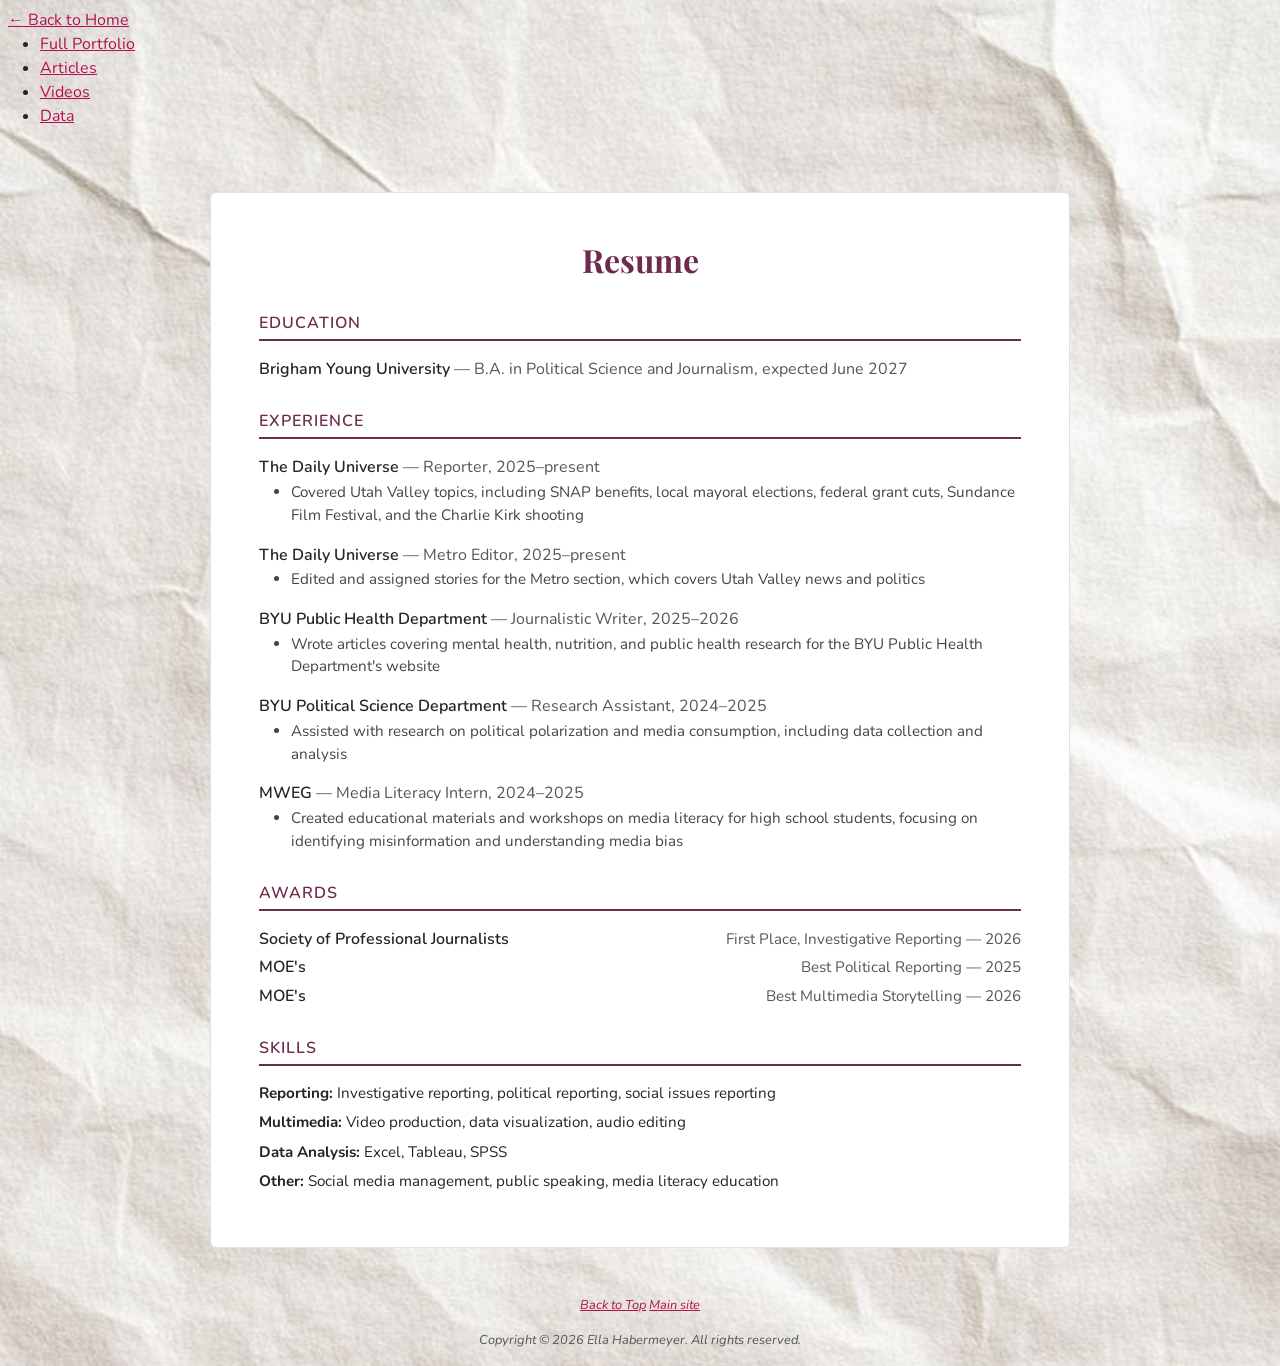
<file: html/resume.html>
<!DOCTYPE html>
<html lang="en">
  <head>
    <meta charset="UTF-8">
    <meta name="viewport" content="width=device-width, initial-scale=1.0">
    <title>Resume — Ella Habermeyer</title>
    <!-- Bootstrap 5 CDN -->
    <link rel="stylesheet" href="https://cdn.jsdelivr.net/npm/bootstrap@5.3.3/dist/css/bootstrap.min.css">
    <!-- Your existing site styles (for nav/footer) -->
    <link rel="stylesheet" href="../styles/styles.css">
    <style>
      .section-heading {
        color: #6d2b4e;
        font-size: 1rem;
        font-weight: 600;
        text-transform: uppercase;
        letter-spacing: 0.06em;
        border-bottom: 2px solid #6d2b4e;
        padding-bottom: 4px;
        margin-top: 1.75rem;
        margin-bottom: 1rem;
      }
      .resume-title {
        color: #6d2b4e;
        font-size: 2rem;
        font-weight: 700;
        text-align: center;
        margin-bottom: 2rem;
      }
      .job-title {
        font-weight: 600;
        margin-bottom: 0.1rem;
      }
      .job-title span {
        font-weight: 400;
        color: #555;
      }
      .resume-list li {
        font-size: 0.95rem;
        color: #444;
        margin-bottom: 0.25rem;
      }
      .award-row {
        display: flex;
        justify-content: space-between;
        align-items: baseline;
        margin-bottom: 0.3rem;
      }
      .award-org {
        font-weight: 600;
      }
      .award-name {
        color: #555;
        font-size: 0.95rem;
      }
      .skills-row {
        font-size: 0.95rem;
        margin-bottom: 0.4rem;
      }
    </style>
  </head>
  <body class="bg-light">

    <nav class="site-nav">
      <a href="../index.html" class="nav-home">← Back to Home</a>
      <ul class="nav-links">
        <li><a href="scratch.html">Full Portfolio</a></li>
        <li><a href="articles.html">Articles</a></li>
        <li><a href="videos.html">Videos</a></li>
        <li><a href="data.html">Data</a></li>
      </ul>
    </nav>

    <!-- RESUME SECTION -->
    <div class="container py-5">
      <div class="bg-white border rounded p-4 p-md-5 mx-auto" style="max-width: 860px;">

        <h1 class="resume-title">Resume</h1>

        <!-- Education -->
        <div class="section-heading">Education</div>
        <p class="job-title">
          Brigham Young University
          <span>— B.A. in Political Science and Journalism, expected June 2027</span>
        </p>

        <!-- Experience -->
        <div class="section-heading">Experience</div>

        <p class="job-title">The Daily Universe <span>— Reporter, 2025–present</span></p>
        <ul class="resume-list">
          <li>Covered Utah Valley topics, including SNAP benefits, local mayoral elections, federal grant cuts, Sundance Film Festival, and the Charlie Kirk shooting</li>
        </ul>

        <p class="job-title">The Daily Universe <span>— Metro Editor, 2025–present</span></p>
        <ul class="resume-list">
          <li>Edited and assigned stories for the Metro section, which covers Utah Valley news and politics</li>
        </ul>

        <p class="job-title">BYU Public Health Department <span>— Journalistic Writer, 2025–2026</span></p>
        <ul class="resume-list">
          <li>Wrote articles covering mental health, nutrition, and public health research for the BYU Public Health Department's website</li>
        </ul>

        <p class="job-title">BYU Political Science Department <span>— Research Assistant, 2024–2025</span></p>
        <ul class="resume-list">
          <li>Assisted with research on political polarization and media consumption, including data collection and analysis</li>
        </ul>

        <p class="job-title">MWEG <span>— Media Literacy Intern, 2024–2025</span></p>
        <ul class="resume-list">
          <li>Created educational materials and workshops on media literacy for high school students, focusing on identifying misinformation and understanding media bias</li>
        </ul>

        <!-- Awards -->
        <div class="section-heading">Awards</div>
        <div class="award-row">
          <span class="award-org">Society of Professional Journalists</span>
          <span class="award-name">First Place, Investigative Reporting — 2026</span>
        </div>
        <div class="award-row">
          <span class="award-org">MOE's</span>
          <span class="award-name">Best Political Reporting — 2025</span>
        </div>
        <div class="award-row">
          <span class="award-org">MOE's</span>
          <span class="award-name">Best Multimedia Storytelling — 2026</span>
        </div>

        <!-- Skills -->
        <div class="section-heading">Skills</div>
        <div class="skills-row"><strong>Reporting:</strong> Investigative reporting, political reporting, social issues reporting</div>
        <div class="skills-row"><strong>Multimedia:</strong> Video production, data visualization, audio editing</div>
        <div class="skills-row"><strong>Data Analysis:</strong> Excel, Tableau, SPSS</div>
        <div class="skills-row"><strong>Other:</strong> Social media management, public speaking, media literacy education</div>

      </div>
    </div>

    <!-- FOOTER -->
    <footer class="site-footer">
      <p><a href="#top">Back to Top</a>&nbsp;<a href="../index.html">Main site</a></p>
      <p class="footer-note">Copyright &copy; 2026 Ella Habermeyer. All rights reserved.</p>
    </footer>

    <script src="https://cdn.jsdelivr.net/npm/bootstrap@5.3.3/dist/js/bootstrap.bundle.min.js"></script>
  </body>
</html>
</file>
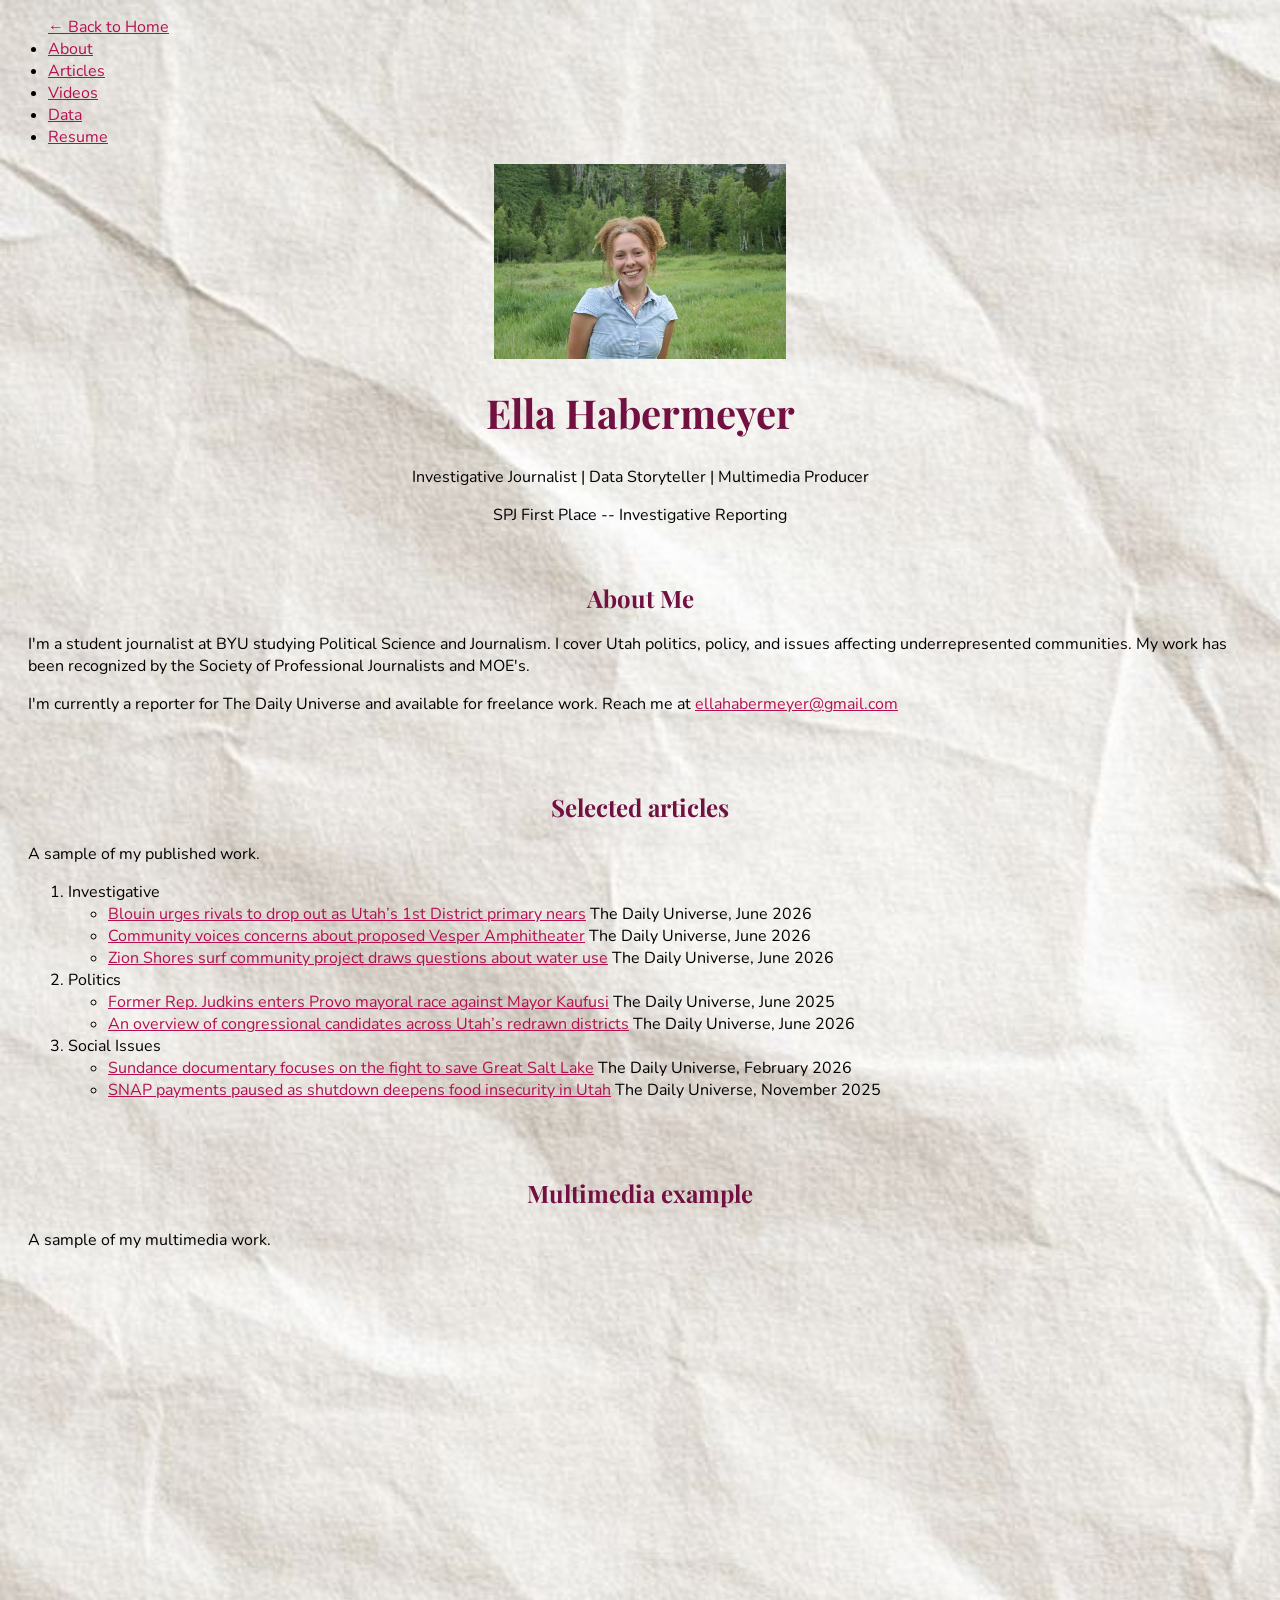
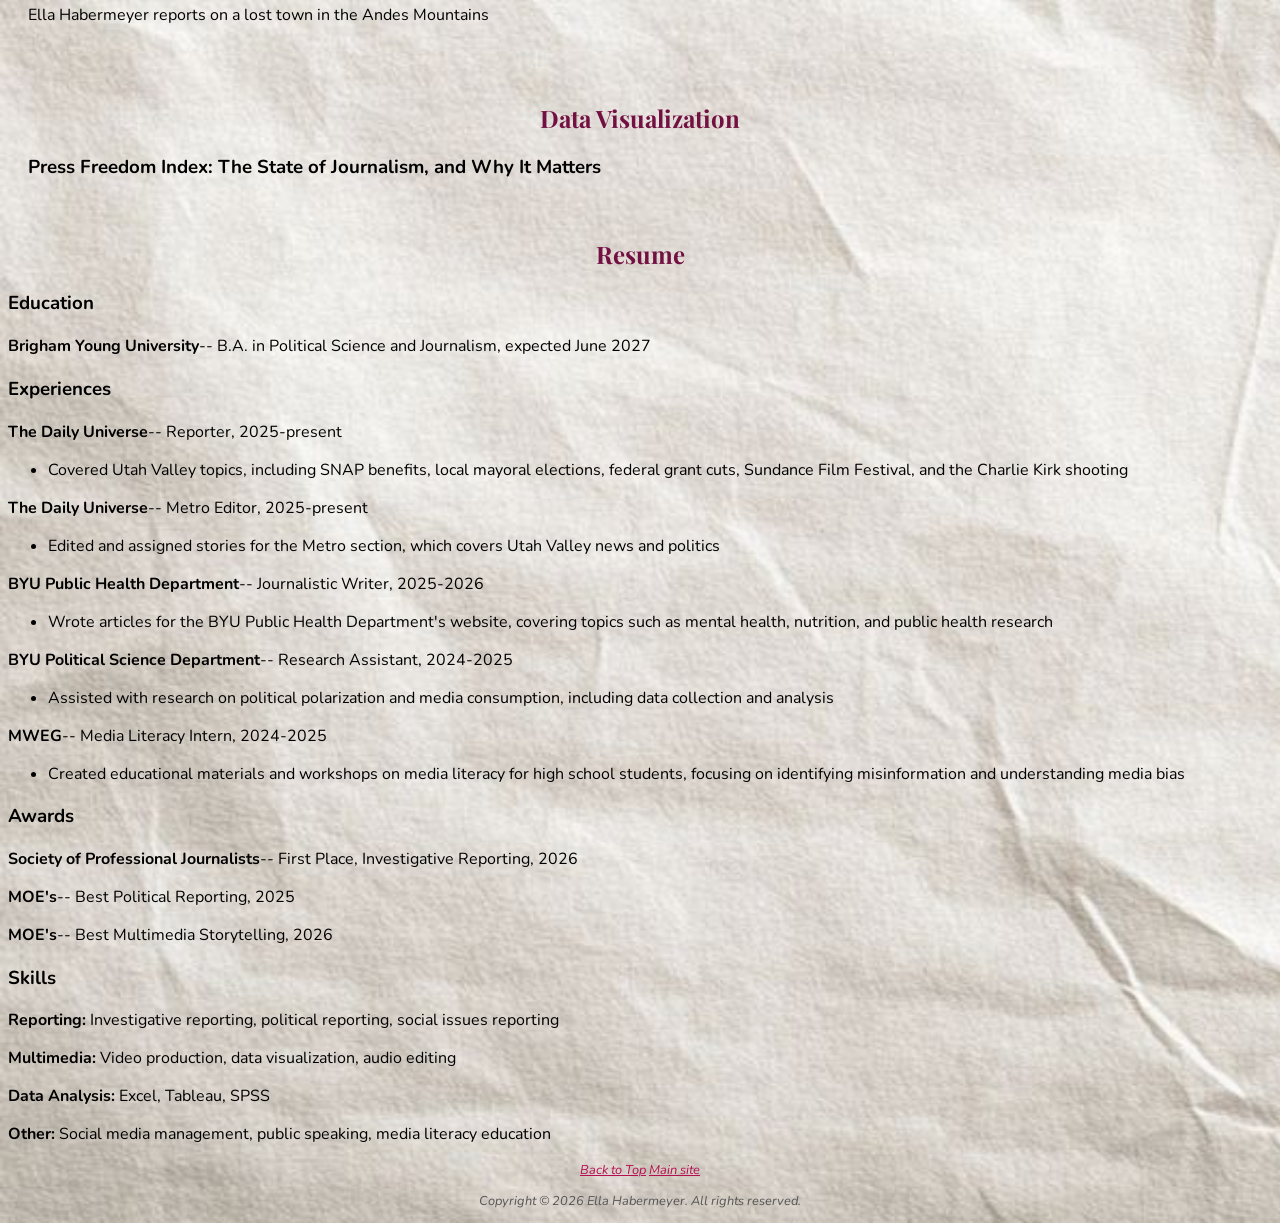
<file: html/scratch.html>
<!DOCTYPE html>
<html lang="en">
<head>
    <meta charset="UTF-8">
    <meta name="viewport" content="width=device-width, initial-scale=1.0">
    <title>Ella Habermeyer -- Journalism Portfolio</title>
    <link rel="stylesheet" href="../styles/styles.css">
</head>
<body>

    <!--MAKE A NAVIGATION BAR-->
    <nav>
        <ul>
            <a href="../index.html" class="nav-home">← Back to Home</a>
            <li><a href="#about">About</a></li>
            <li><a href="#articles">Articles</a></li>
            <li><a href="#videos">Videos</a></li>
            <li><a href="#data">Data</a></li>
            <li><a href="#resume">Resume</a></li>
        </ul>
    </nav>

    <!--HERO IMAGE-->
    <div class="hero" id="top">
        <img src="../images/headshot.JPG" height="150" alt="Ella Habermeyer" class="headshot">
        <div class="hero-text">
            <h1>Ella Habermeyer</h1>
            <p class="tagline">Investigative Journalist | Data Storyteller | Multimedia Producer</p>
            <p class="byline-note">SPJ First Place -- Investigative Reporting</p>
        </div>
    </div>

    <!--ABOUT SECTION-->
    <div class="section" id="about">
        <h2>About Me</h2>
        <p>I'm a student journalist at BYU studying Political Science and Journalism. I cover Utah politics, 
        policy, and issues affecting underrepresented communities. My work has been 
        recognized by the Society of Professional Journalists and MOE's.</p>
        <p>
            I'm currently a reporter for The Daily Universe and available for freelance work. 
            Reach me at <a href="mailto:ellahabermeyer@gmail.com">ellahabermeyer@gmail.com</a>
        </p>
    </div>

    <!--ARTICLES SECTION-->
    <div class="section" id="articles">
        <h2>Selected articles</h2>
        <p class="section-into">A sample of my published work.</p>
        <ol class="article-categories">
            <li>
                <span class="category-title">Investigative</span>
                <ul class="article-list">
                    <li>
                        <a href="https://universe.byu.edu/metro/blouin-urges-rivals-to-drop-out-as-utahs-1st-district-primary-nears" target="_blank">Blouin urges rivals to drop out as Utah’s 1st District primary nears</a>
                        <span class="publication">The Daily Universe, June 2026 </span>
            </li>
                <li>
                    <a href="https://universe.byu.edu/metro/community-voices-concerns-about-proposed-vesper-amphitheater" target="_blank">Community voices concerns about proposed Vesper Amphitheater</a>
                    <span class="publication">The Daily Universe, June 2026 </span>
                </li>
            <li>
                <a href="https://universe.byu.edu/metro/zion-shores-surf-community-project-draws-questions-about-water-use" target="_blank">Zion Shores surf community project draws questions about water use</a>
                <span class="publication">The Daily Universe, June 2026 </span>
            </li>
            </ul>
        </li>
        <li>
                <span class="category-title">Politics</span>
                <ul class=""article-list>
                    <li>
                        <a href="https://universe.byu.edu/metro/former-rep-judkins-enters-provo-mayoral-race-against-mayor-kaufusi" target="_blank">Former Rep. Judkins enters Provo mayoral race against Mayor Kaufusi</a>
                        <span class="publication">The Daily Universe, June 2025 </span>
                    </li>
                    <li>
                        <a href="https://universe.byu.edu/metro/an-overview-of-congressional-candidates-across-utahs-redrawn-districts" target="_blank">An overview of congressional candidates across Utah’s redrawn districts</a>
                        <span class="publication">The Daily Universe, June 2026 </span>
                    </li>
</ul>
</li>
<li>
                <span class="category-title">Social Issues</span>
                <ul class=""article-list>
                    <li>
                        <a href="https://universe.byu.edu/metro/sundance-documentary-focuses-on-the-fight-to-save-great-salt-lake" target="_blank">Sundance documentary focuses on the fight to save Great Salt Lake</a>
                        <span class="publication">The Daily Universe, February 2026 </span>
                    </li>
                    <li>
                        <a href = "https://universe.byu.edu/metro/snap-payments-paused-as-shutdown-deepens-food-insecurity-in-utah" target="_blank">SNAP payments paused as shutdown deepens food insecurity in Utah</a>
                        <span class="publication">The Daily Universe, November 2025 </span>
                    </li>
                </ul>
            </li>
        </ol>
</div>

    <!--VIDEOS SECTION-->
    <div class="section" id="videos">
        <h2>Multimedia example</h2>
        <p class="section-into">A sample of my multimedia work.</p>
        <div class="video-wrapper">
            <iframe width="560" height="315" src="https://www.youtube.com/embed/sY3WHvTnDIU?t=2s" title="Bringing a lost town back to life mini documentary" frameborder="0" allow="accelerometer; autoplay; clipboard-write; encrypted-media; gyroscope; picture-in-picture" allowfullscreen></iframe>
       <p class="video-caption">Ella Habermeyer reports on a lost town in the Andes Mountains</p>
        </div>

     </div>
<!--DATA VISUALIZATION SECTION-->
<div class="section" id="data">
    <h2 class="viz-title">Data Visualization</h2>
     <div class="viz-block">
<h3 class="viz-title">Press Freedom Index: The State of Journalism, and Why It Matters</h3>
<div class='tableauPlaceholder'
id='viz1781623960124'
style='position: relative'><noscript><a href='#'><img alt=' '
   src='https:&#47;&#47;public.tableau.com&#47;static&#47;images&#47;Pr&#47;PressFreedomIndexTheDireStateofAuthenticJournalismin2023&#47;2023PressFreedomIndex&#47;1_rss.png'
   style='border: none' /></a></noscript><object
   class='tableauViz'  style='display:none;'><param
   name='host_url' value='https%3A%2F%2Fpublic.tableau.com%2F' /> <param name='embed_code_version' value='3' /> <param name='site_root' value='' /><param name='name'
   value='PressFreedomIndexTheDireStateofAuthenticJournalismin2023&#47;2023PressFreedomIndex' /><param name='tabs' value='no' /><param name='toolbar' value='yes' /><param
   name='static_image' value='https:&#47;&#47;public.tableau.com&#47;static&#47;images&#47;Pr&#47;PressFreedomIndexTheDireStateofAuthenticJournalismin2023&#47;2023PressFreedomIndex&#47;1.png' /> <param
   name='animate_transition' value='yes' /><param name='display_static_image' value='yes' /><param name='display_spinner' value='yes' /><param name='display_overlay' value='yes' /><param name='display_count'
   value='yes' /><param name='language' value='en-US' /></object></div>                <script type='text/javascript'>                    var divElement = document.getElementById('viz1781623960124');                    var vizElement = divElement.getElementsByTagName('object')[0];                    vizElement.style.width='1200px';vizElement.style.height='1827px';                    var scriptElement = document.createElement('script');                    scriptElement.src = 'https://public.tableau.com/javascripts/api/viz_v1.js';                    vizElement.parentNode.insertBefore(scriptElement, vizElement);                </script>
    </div>
</div>

<!--RESUME SECTION-->
<div class="resume-block">
    <h2>Resume</h2>
    <div class="resume-block">
        <h3>Education</h3>
        <p><strong>Brigham Young University</strong>-- B.A. in Political Science and Journalism, expected June 2027</p>
    </div>
    <div class="resume-block">
    <h3>Experiences</h3>
    <p><strong>The Daily Universe</strong>-- Reporter, 2025-present</p>
    <ul>
    <li>Covered Utah Valley topics, including SNAP benefits, local mayoral elections, federal grant cuts, Sundance Film Festival, and the Charlie Kirk shooting</li>
    </ul>

    <p><strong>The Daily Universe</strong>-- Metro Editor, 2025-present</p>
    <ul>
    <li>Edited and assigned stories for the Metro section, which covers Utah Valley news and politics</li>
    </ul>
<p><strong>BYU Public Health Department</strong>-- Journalistic Writer, 2025-2026</p>
<ul>
<li>Wrote articles for the BYU Public Health Department's website, covering topics such as mental health, nutrition, and public health research</li>
</ul>

<p><strong>BYU Political Science Department</strong>-- Research Assistant, 2024-2025</p>
<ul>
    <li>Assisted with research on political polarization and media consumption, including data collection and analysis</li>
</ul>
<p><strong>MWEG</strong>-- Media Literacy Intern, 2024-2025</p>
<ul>
    <li>Created educational materials and workshops on media literacy for high school students, focusing on identifying misinformation and understanding media bias</li>
</ul>
</div>
<div class="resume-block">
    <h3>Awards</h3>
    <p><strong>Society of Professional Journalists</strong>-- First Place, Investigative Reporting, 2026</p>
    <p><strong>MOE's</strong>-- Best Political Reporting, 2025</p>
    <p><strong>MOE's</strong>-- Best Multimedia Storytelling, 2026</p>
</div>
<div class="resume-block">
    <h3>Skills</h3>
    <p><strong>Reporting:</strong> Investigative reporting, political reporting, social issues reporting</p>
    <p><strong>Multimedia:</strong> Video production, data visualization, audio editing</p>
    <p><strong>Data Analysis:</strong> Excel, Tableau, SPSS</p>
    <p><strong>Other:</strong> Social media management, public speaking, media literacy education</p>
</div>
</div>
<!--FOOTER-->
<footer class="site-footer">
    <p><a href="#top">Back to Top</a>&nbsp;<a href="../index.html">Main site</a></p>
    <p class="footer-note">Copyright &copy; 2026 Ella Habermeyer. All rights reserved.</p>
</footer>
</body>
</html>
</file>
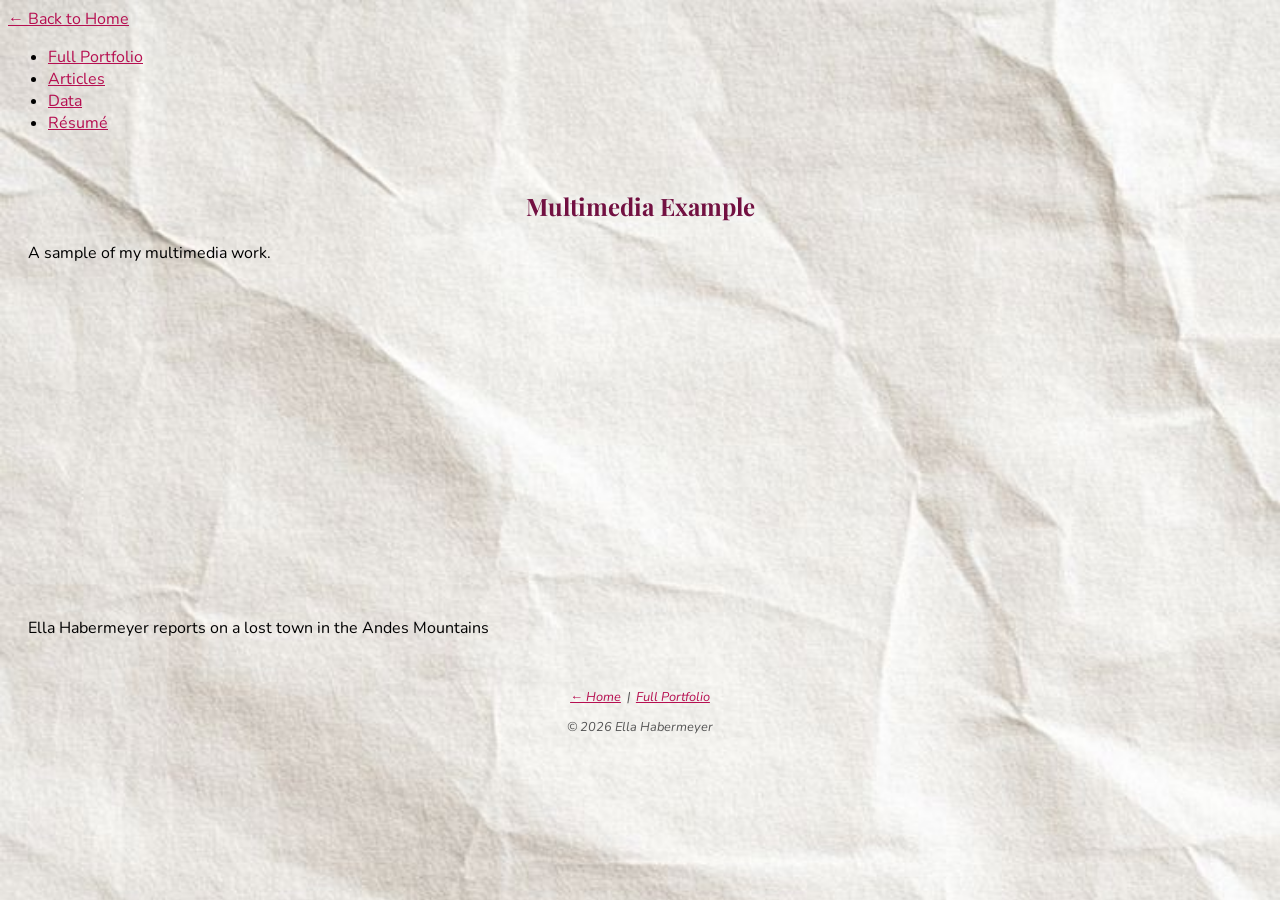
<file: html/videos.html>
<!DOCTYPE html>
<html lang="en">
  <head>
    <meta charset="UTF-8">
    <meta name="viewport" content="width=device-width, initial-scale=1.0">
    <title>Videos — Ella Habermeyer</title>
    <link rel="stylesheet" href="../styles/styles.css">
  </head>
  <body>

    <nav class="site-nav">
      <a href="../index.html" class="nav-home">← Back to Home</a>
      <ul class="nav-links">
        <li><a href="scratch.html">Full Portfolio</a></li>
        <li><a href="articles.html">Articles</a></li>
        <li><a href="data.html">Data</a></li>
        <li><a href="resume.html">Résumé</a></li>
      </ul>
    </nav>

    <div class="section" id="videos">
      <h2>Multimedia Example</h2>
      <p class="section-intro">A sample of my multimedia work.</p>
      <div class="video-wrapper">
        <iframe
          width="560"
          height="315"
          src="https://www.youtube.com/embed/sY3WHvTnDIU?t=2s"
          title="Bringing a lost town back to life mini documentary"
          frameborder="0"
          allow="accelerometer; autoplay; clipboard-write; encrypted-media; gyroscope; picture-in-picture"
          allowfullscreen>
        </iframe>
        <p class="video-caption">Ella Habermeyer reports on a lost town in the Andes Mountains</p>
      </div>
    </div>

    <footer class="site-footer">
      <p><a href="../index.html">← Home</a> &nbsp;|&nbsp; <a href="scratch.html">Full Portfolio</a></p>
      <p class="footer-note">© 2026 Ella Habermeyer</p>
    </footer>

  </body>
</html>
</file>
<file: styles/styles.css>
/*STYLE GUIDE FOR INDEX*/
@import url('https://fonts.googleapis.com/css2?family=Nunito:wght@400;700&family=Playfair+Display:wght@700&display=swap');

/*Apply body font and background image*/
body {
    margin: 0.5em;
    padding:0;
  font-family: 'Nunito', Arial, sans-serif;
    background-image: url("../images/papercrumple.jpg");
    background-size: cover;
}

/*Control the image size */
.headshot {
    display: block;
    margin: 0 auto;
    height:195px;
}
/*Name gets a fancier, distinct font*/
h1 {
    font-family: 'Playfair Display', Georgia,serif;
    font-weight: bold;
    color:rgb(114, 16, 65);
    font-size: 2.5em;
    text-align: center;
}

/*Hero section -- remove default spacing */
.hero {
    text-align: center;
    margin: 0.5em;
    padding: 0;
}

/*Unvisited links = pink */
a {
    color: rgb(182, 15, 81);
}
/*Visited links = purple */
a:visited {
    color: rgb(98, 6, 94);
}

.section {
   padding: 20px; 
}

.site-footer {
    text-align: center;
    font-size: 0.8em;
    color: #555;
    font-style: italic;
}

.game-container {
    position: relative;
    display: block;
    text-align: center;
}
.play-button {
    position: relative;
    display: inline-block;
    background-color: hotpink;
    color: white;
    font-family: Nunito, Arial, sans-serif;
    font-weight: bold;
    padding: 8px 16px;
    text-decoration: none;
}

h2{
    text-align: center;
    font-family: 'Playfair Display', Georgia, serif;
    color: rgb(114, 16, 65);
}

.tagline {
    text-align: center;
}

.byline-note {
    text-align:center;
}
</file>
